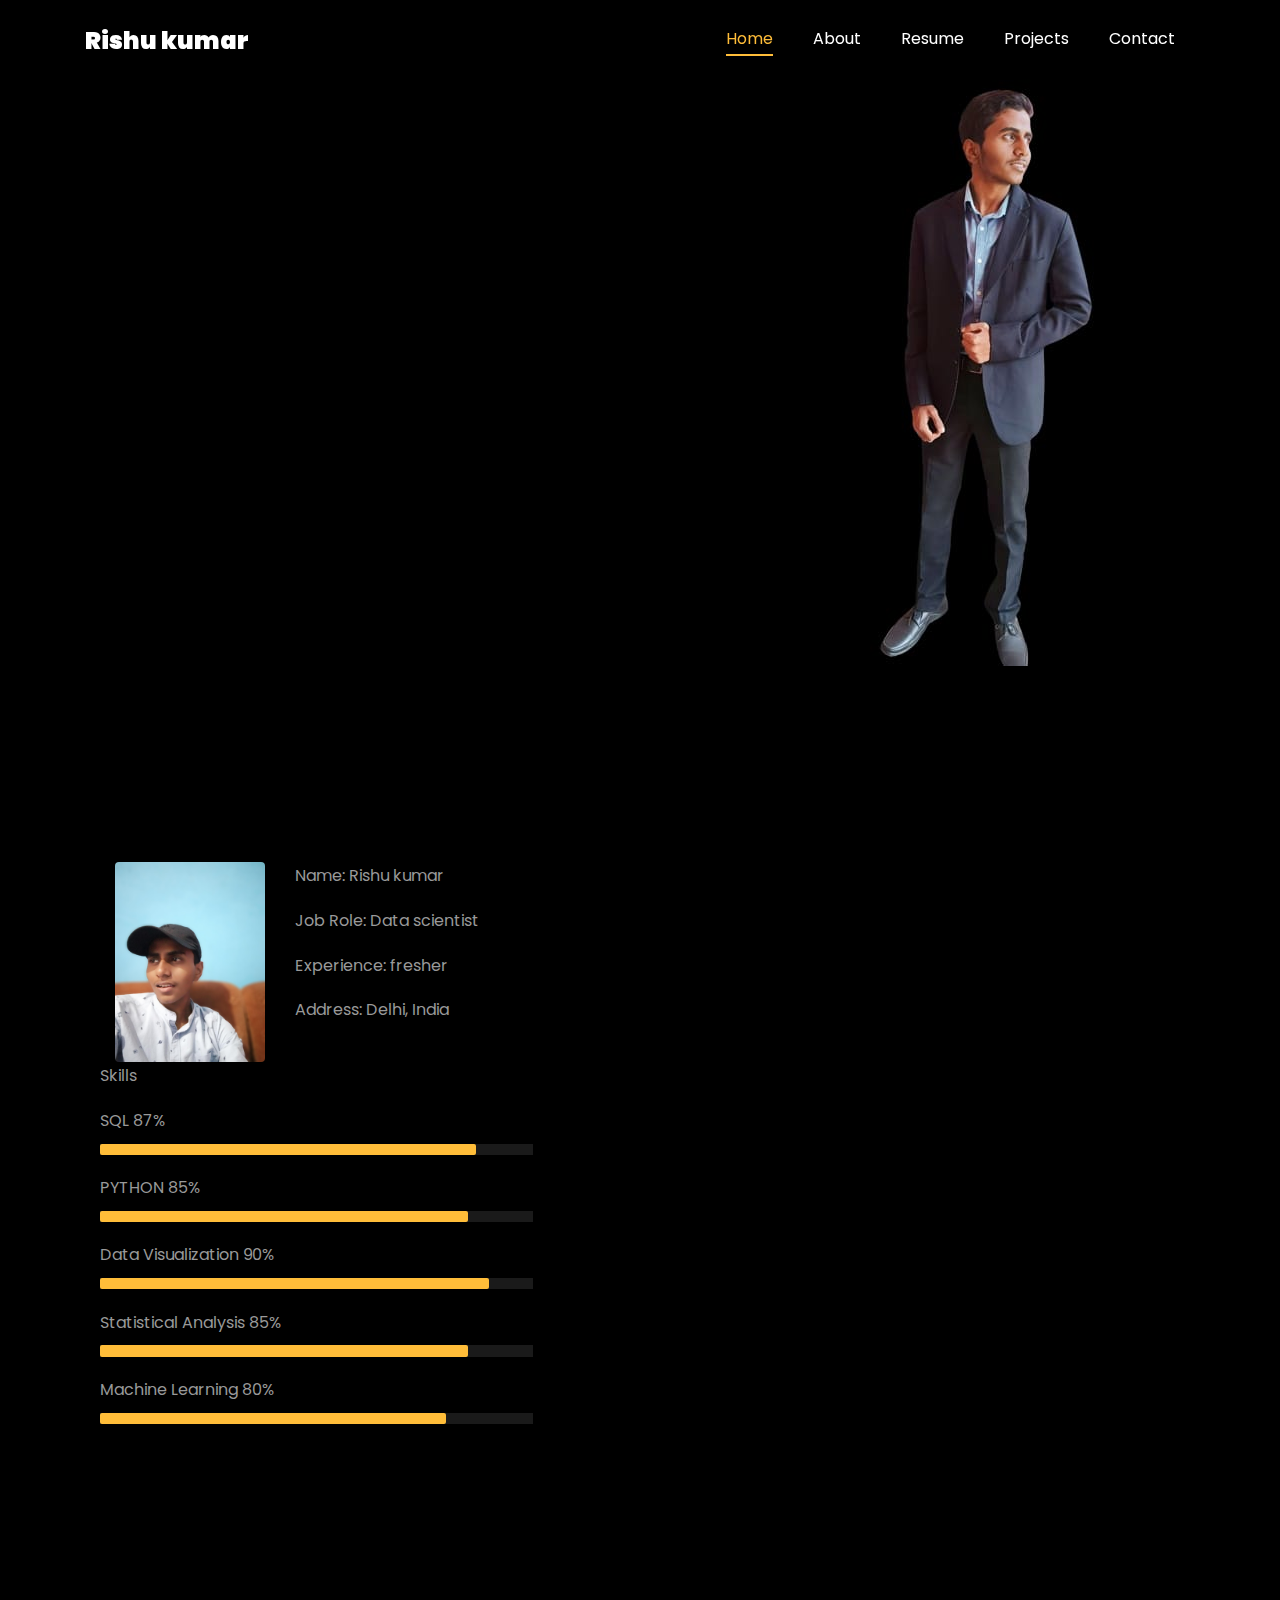
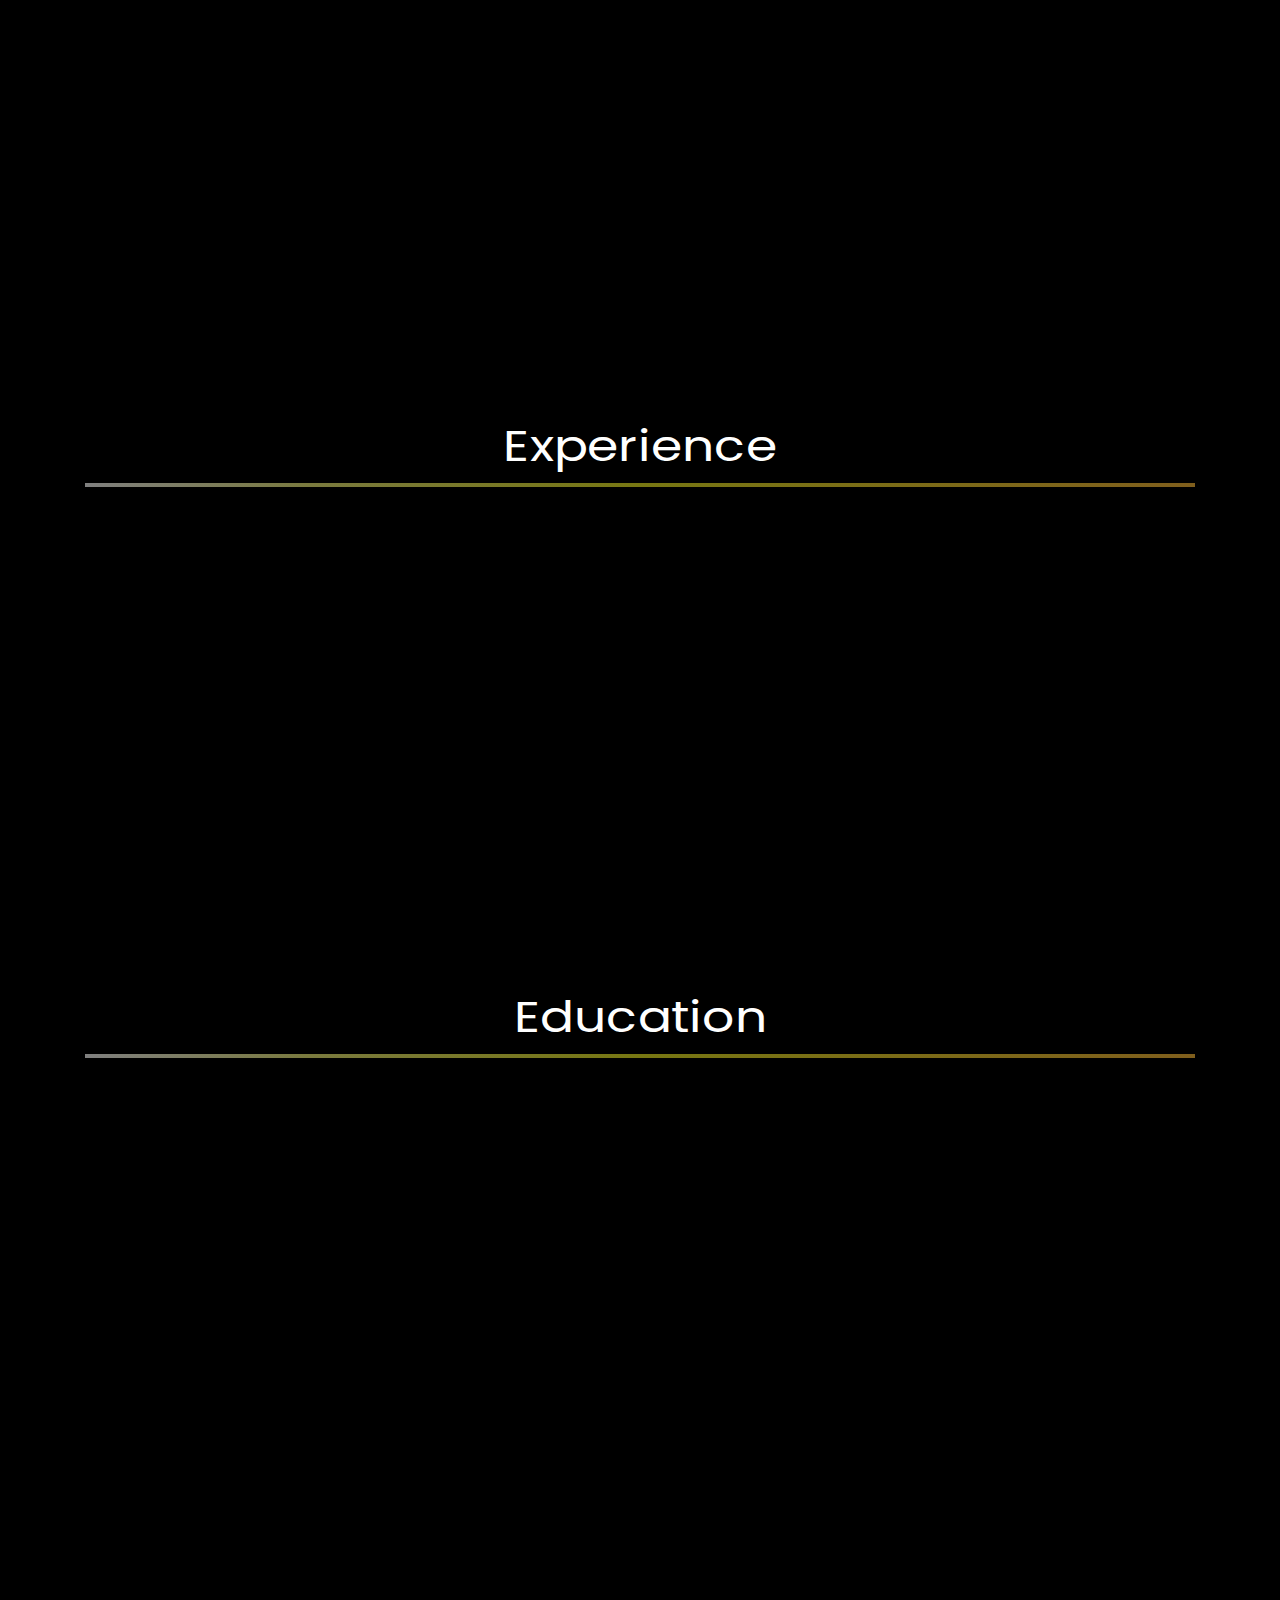
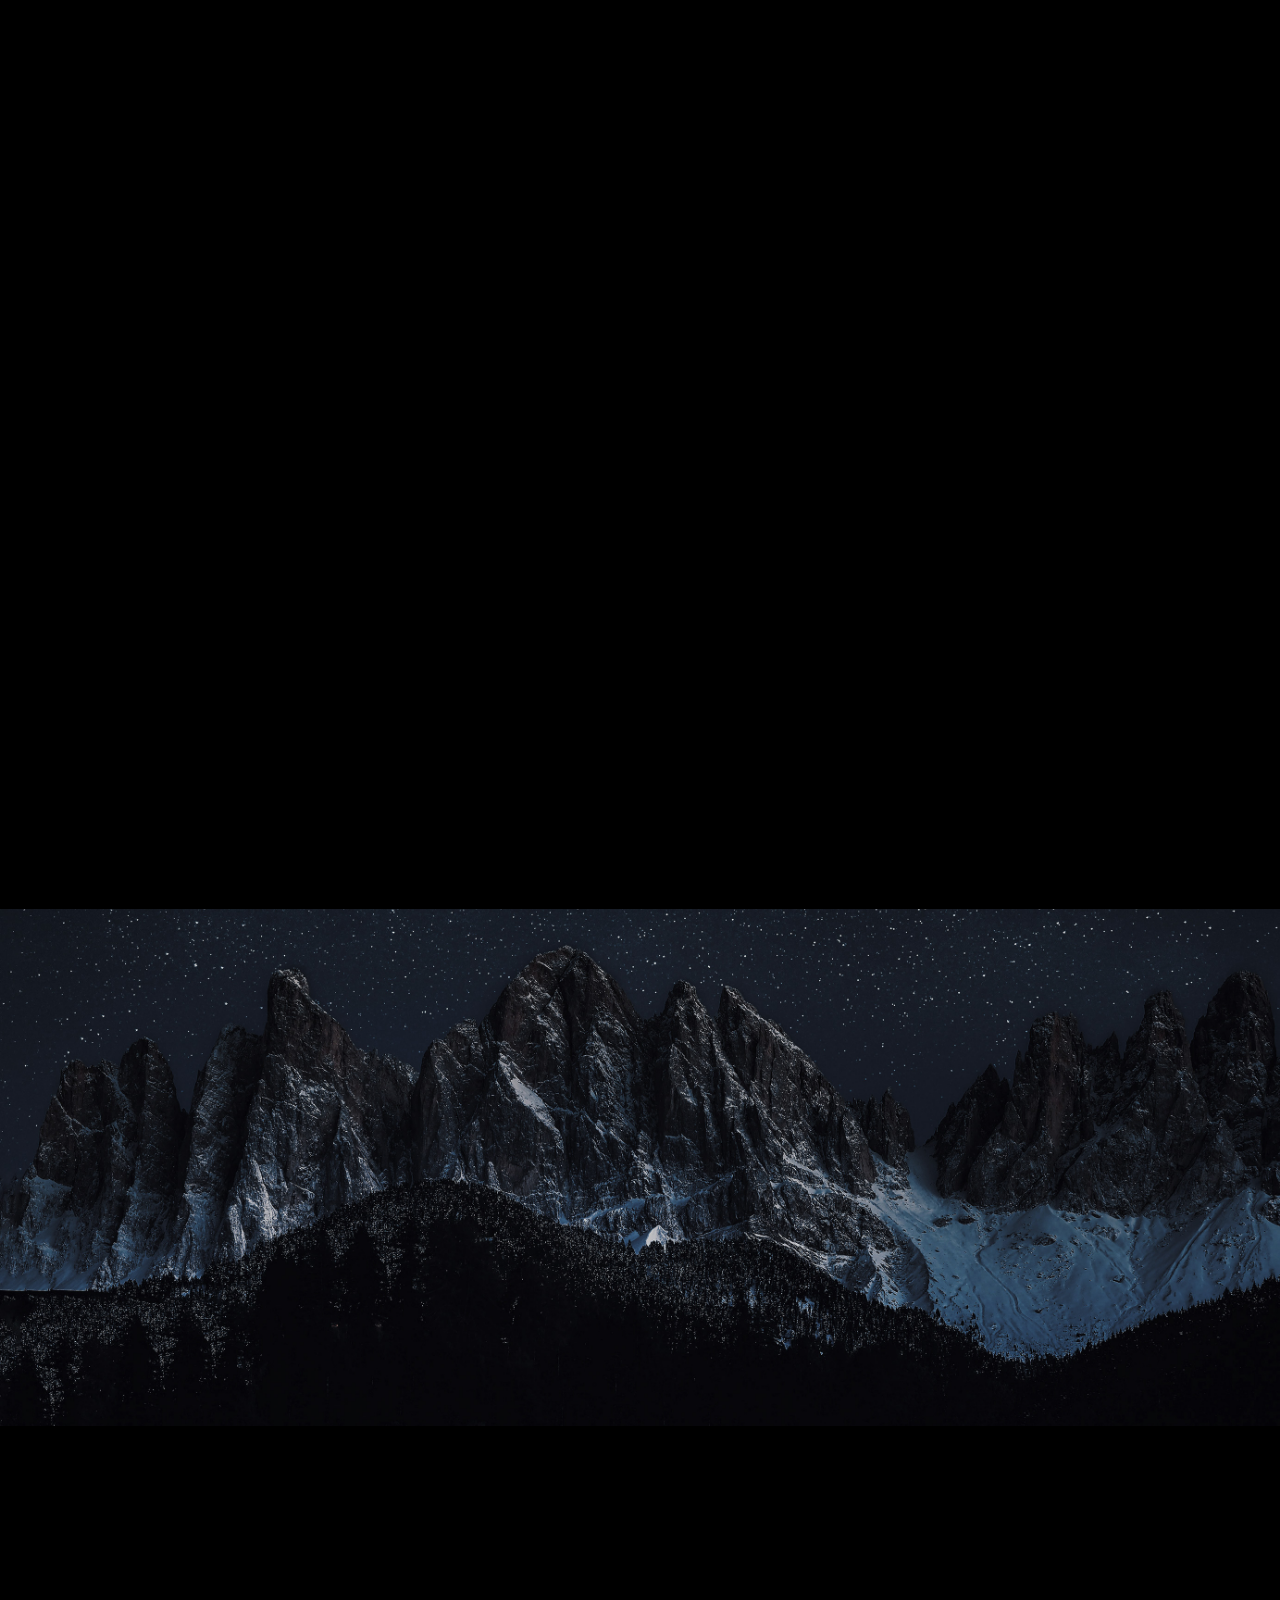
<file: index.html>
<!DOCTYPE html>
<html lang="en">

<head>
	<title>Rishu kumar Portfolio</title>
	<meta charset="utf-8">
	<meta name="viewport" content="width=device-width, initial-scale=1, shrink-to-fit=no">

	<link href="https://fonts.googleapis.com/css?family=Poppins:100,200,300,400,500,600,700,800,900" rel="stylesheet">

	<link rel="stylesheet" href="css/open-iconic-bootstrap.min.css">
	<link rel="stylesheet" href="css/animate.css">

	<link rel="stylesheet" href="css/owl.carousel.min.css">
	<link rel="stylesheet" href="css/owl.theme.default.min.css">
	<link rel="stylesheet" href="css/magnific-popup.css">

	<link rel="stylesheet" href="css/aos.css">

	<link rel="stylesheet" href="css/ionicons.min.css">

	<link rel="stylesheet" href="css/flaticon.css">
	<link rel="stylesheet" href="css/icomoon.css">
	<link rel="stylesheet" href="css/style.css">



	<style>
		/*======================================
//--//-->   ABOUT
======================================*/

		.about-mf .box-shadow-full {
			padding-top: 4rem;
			padding-bottom: 4rem;
		}

		.about-mf .about-img {
			margin-bottom: 2rem;
		}

		.about-mf .about-img img {
			margin-left: 10px;
		}


		.skill-mf .progress {
			/* background-color: #cde1f8; */
			margin: .5rem 0 1.2rem 0;
			border-radius: 0;
			height: .7rem;
		}

		.skill-mf .progress .progress-bar {
			height: .7rem;
			background-color: #ffbd39;
		}


		/* Animation styles */
		#typing-animation {
			position: relative;
			font-size: 30px;
			font-weight: bold;
			color: rgb(255, 255, 255);
			overflow: hidden;
			white-space: nowrap;
			animation: typing 3s steps(20, end) infinite;
		}

		#typing-animation:before {
			content: "";
			/* position: absolute; */
			top: 0;
			left: 0;
			width: 0;
			height: 100%;
			background-color: #ccc;
			animation: typing-cursor 0.5s ease-in-out infinite;
		}

		@keyframes typing {
			from {
				width: 0;
			}

			to {
				width: 100%;
			}
		}

		@keyframes typing-cursor {
			from {
				width: 5px;
			}

			to {
				width: 0;
			}
		}


		/* project image zoom effect */

		.zoom-effect {
			overflow: hidden;
			transition: transform 0.3s ease-out;
		}

		.zoom-effect:hover {
			transform: scale(1.1);
		}
	</style>


</head>

<body data-spy="scroll" data-target=".site-navbar-target" data-offset="300">


	<nav class="navbar navbar-expand-lg navbar-dark ftco_navbar ftco-navbar-light site-navbar-target" id="ftco-navbar">
		<div class="container">
			<a class="navbar-brand" href="index.html">Rishu kumar</a>
			<button class="navbar-toggler js-fh5co-nav-toggle fh5co-nav-toggle" type="button" data-toggle="collapse"
				data-target="#ftco-nav" aria-controls="ftco-nav" aria-expanded="false" aria-label="Toggle navigation">
				<span class="oi oi-menu"></span> Menu
			</button>

			<div class="collapse navbar-collapse" id="ftco-nav">
				<ul class="navbar-nav nav ml-auto">
					<li class="nav-item"><a href="#home-section" class="nav-link"><span>Home</span></a></li>
					<li class="nav-item"><a href="#about-section" class="nav-link"><span>About</span></a></li>
					<li class="nav-item"><a href="#resume-section" class="nav-link"><span>Resume</span></a></li>
					<li class="nav-item"><a href="#project-section" class="nav-link"><span>Projects</span></a></li>
					<li class="nav-item"><a href="#contact-section" class="nav-link"><span>Contact</span></a></li>
				</ul>
			</div>
		</div>
	</nav>
	<section id="home-section" class="hero">
		<div class="home-slider  owl-carousel">
			<div class="slider-item ">
				<div class="overlay"></div>
				<div class="container">
					<div class="row d-md-flex no-gutters slider-text align-items-end justify-content-end"
						data-scrollax-parent="true">
						<div id="bhand-image">
							<!-- class="one-third js-fullheight order-md-last img" style="background-image: url('images/bg_1.png.jpg'); -->
							<img src="images/bg_1.png.jpg" alt="">

							<div class="overlay"></div>
							<style>
								#bhand-image {
									height: 270vh;
									padding-right: 30px;
								}
							</style>
						</div>
						<div class="one-forth d-flex  align-items-center ftco-animate"
							data-scrollax=" properties: { translateY: '70%' }">
							<div class="text">
								<span class="subheading">Hello!</span>
								<h1 class="mb-4 mt-3">I'm <span>Rishu kumar</span></h1>

								<!-- Element to contain animated typing -->
								<span id="typing-animation"></span>

								<script>

									// Initialize the typing animation
									const typingAnimationElement = document.getElementById('typing-animation');

									// Create an array of typing text
									const typingTexts = [
										'Engineering  ',
										'Student  ',
									];

									// Create a function to display the typing animation for a given text
									function playTypingAnimation(text) {
										// Loop through each character and add it to the element
										for (let i = 0; i < text.length; i++) {
											setTimeout(() => {
												typingAnimationElement.textContent += text[i];
											}, i * 200); // Increase the delay to slow down the typing animation
										}

										// Once the animation is complete, reset the text and start over
										setTimeout(() => {
											typingAnimationElement.textContent = '';
											playTypingAnimation(typingTexts[(typingTexts.indexOf(text) + 1) % typingTexts.length]);
										}, text.length * 200);
									}

									// Start the typing animation loop
									playTypingAnimation(typingTexts[0]);

								</script>

								<br>
								<br>
								<h2>fresher</h2>
								<!-- <h2 class="d-flex" style="margin-bottom: 0">fresher</h2> --><br>
								<p><a href="" class="btn btn-primary py-3 px-4">Github</a>
									<a href="https://github.com/Rishukumar79" class="btn btn-white btn-outline-white py-3 px-4">My
										works</a>
								</p>



							</div>

						</div>
					</div>
				</div>
			</div>
		</div>
	</section>



	<section class="ftco-about img ftco-section ftco-no-pb" id="about-section">
		<div class="container">
			<div class="row">
				<div class="row d-flex align-items-stretch">
					<!-- <div class="row d-flex"> -->
					<div class="col-md-6 col-lg-5 d-flex">
						<div class="img-about img d-flex align-items-stretch">
							<div class="overlay">
								<div class="row">
									<div class="col-sm-6 col-md-5">
										<div class="about-img">
											<img src="images/profileimage .jpg" class="img-fluid rounded b-shadow-a"
												alt="">
										</div>
									</div>
									
									<!-- Details next to profile image -->
									<div class="col-sm-6 col-md-7">
										<div class="about-info">
											<p><span class="title-s">Name: </span> <span>Rishu kumar</span></p>
											<p><span class="title-s">Job Role: </span> <span>Data scientist</span></p>
											<p><span class="title-s">Experience: </span> <span>fresher</span></p>
											<p><span class="title-s">Address: </span> <span>Delhi, India</span></p>
										</div>
									</div>
								</div>

								<div class="skill-mf">
									<p class="title-s">Skills</p>
									<span>SQL</span> <span class="pull-right">87%</span>
									<div class="progress">
										<div class="progress-bar" role="progressbar" style="width: 87%;"
											aria-valuenow="87" aria-valuemin="0" aria-valuemax="100"></div>
									</div>

									<span>PYTHON</span> <span class="pull-right">85%</span>
									<div class="progress">
										<div class="progress-bar" role="progressbar" style="width: 85%"
											aria-valuenow="85" aria-valuemin="0" aria-valuemax="100"></div>
									</div>

									<span>Data Visualization</span> <span class="pull-right">90%</span>
									<div class="progress">
										<div class="progress-bar" role="progressbar" style="width: 90%"
											aria-valuenow="90" aria-valuemin="0" aria-valuemax="100"></div>
									</div>

									<span>Statistical Analysis</span> <span class="pull-right">85%</span>
									<div class="progress">
										<div class="progress-bar" role="progressbar" style="width: 85%"
											aria-valuenow="85" aria-valuemin="0" aria-valuemax="100"></div>
									</div>

									<span>Machine Learning</span> <span class="pull-right">80%</span>
									<div class="progress">
										<div class="progress-bar" role="progressbar" style="width: 80%"
											aria-valuenow="80" aria-valuemin="0" aria-valuemax="100"></div>
									</div>
								</div>
							</div>
						</div>
					</div>

					<div class="col-md-6 col-lg-7 pl-lg-5 pb-5">
						<div class="row justify-content-start pb-3">
							<div class="col-md-12 heading-section ftco-animate">

								<h1 class="big">About</h1>
								<h2 class="mb-4">About Me</h2>

								<p>Hii everyone I am fresher in the field of data science & analytics, accompanied by a
									bachelor's degree in engineering.
									Proficient in data analysis, statistical analysis, hypothesis testing, customer
									behaviour analysis, &amp; machine learning.
									Data Science is a field that uses scientific methods, algorithms, and tools to
									analyze.</p>
								<ul class="about-info mt-4 px-md-0 px-2">
									<li class="d-flex"><span>Profile:</span> <span>Data Science &amp; Analytics</span>
									</li>
									<li class="d-flex"><span>Domain:</span> <span>Retail, Ecommerce, BFSI &amp; Digital
											Marketing</span></li>
									<li class="d-flex"><span>Education:</span> <span>Bachelor of Engineering</span></li>
									<li class="d-flex"><span>Language:</span> <span>English, Hindi</span></li>
									<li class="d-flex"><span>BI Tools:</span> <span>Microsoft Power BI, Looker &amp;
											Tableau</span></li>
									<li class="d-flex"><span>Other Skills:</span> <span>Cloud, PySpark, Excel, Git,
											JIRA, Google Analytics &amp; SEO</span></li>
									<li class="d-flex"><span>Interest:</span> <span>Traveling, Travel Photography,
											Cricket</span></li>

								</ul>
							</div>
						</div>


						<div class="counter-wrap ftco-animate d-flex mt-md-3">
							<div class="text">
								<p class="mb-4">
									<span class="number" data-number="30">0</span> <span>+</span>
									<span>&nbsp; Projects completed</span>
								</p>
								<p><a href="https://www.linkedin.com/in/rishu-kumar-bbbb07274"
										class="btn btn-primary py-3 px-3">LinkedIn</a></p>
							</div>
						</div>
					</div>
				</div>
			</div>
		</div>
	</section>




	<section class="ftco-section ftco-no-pb" id="resume-section">
		<div class="container">
			<div class="row justify-content-center pb-5">
				<div class="col-md-10 heading-section text-center ftco-animate">
					<h1 class="big big-2">Resume</h1>
					<h2 class="mb-4">Resume</h2>
					<p>Hii i'am Rishu a fresher in the field of Data scientist & Analyst, driving business strategies
						through data-driven insights. Proven expertise in data science, statistical analysis, machine
						learning algorithms and project management.</p>
				</div>
			</div>

			<div class="row">
				<h1 class="big-4">Experience</h1>
				<div class="underline"></div>
			</div>
			<br>

			<div class="row" id="bhand-row">
				<div class="col-md-6">
					<div class="resume-wrap ftco-animate" >
						<span class="date">2024-Present</span>
						<h2>Data scientist</h2>
						<!span class="position">Merkle</span>
							<p class="mt-4">familier with the Tools and the Technologies.
							<ul>
								<li>Familiarity with big data technologies like Hadoop,Sprak.</li>
								<li>Experience with cloud platforms like AWS, Azure.</li>
								<li>Knowledge of data wrangling tools like Excel, SQL.</li>
							</ul>
							</p>
					</div>

				</div>
			</div>
			<style>
				#bhand-row{
					justify-content: center;
				}
			</style>
				

			<br>
			<br>

			<div class="row">
				<h1 class="big-4">Education</h1>
				<div class="underline"></div>
			</div>
			<br>

			<div class="row">
				<div class="col-md-6">
					<div class="resume-wrap ftco-animate">
						<span class="date">2023-2027</span>
						<h2>Bachelor of Engineering</h2>
						<span class="position">Guru gobind singh indraprastha university</span>
						<p class="mt-4">Grade: First class distinction.</p>
					</div>
				</div>

				<div class="col-md-6">
					<div class="resume-wrap ftco-animate">
						<span class="date">2022-2023</span>
						<h2>Higher Secondary School</h2>
						<span class="position">Naval's national academy</span>
						<p class="mt-4">Grade: First class distinction.</p>
					</div>
				</div>
			</div>

			<div class="row justify-content-center mt-5">
				<div class="col-md-6 text-center ftco-animate">
					<p><a href="#" class="btn btn-primary py-4 px-5">Download CV</a></p>
				</div>
			</div>
		</div>
	</section>



	<section class="ftco-section" id="project-section">
		<div class="container">
			<div class="row justify-content-center mb-5 pb-5">
				<div class="col-md-7 heading-section text-center ftco-animate">
					<h1 class="big big-2">Certification</h1>
					<h2 class="mb-4">Certification</h2>
					<p>Below are the certification in the field of Data science & Analytics projects on SQL, Python,
						Power BI & ML.</p>
				</div>
			</div>
			<div class="row d-flex">
				<div class="col-md-4 d-flex ftco-animate">
					<div class="blog-entry justify-content-end">
						<a href="https://github.com/Rishukumar79" class="block-20 zoom-effect"
							style="background-image: url('images/cer2.jpg');">
						</a>
						<div class="text mt-3 float-right d-block">

							<!h3 class="heading"><a href="https://github.com/Rishukumar79">Store Data science using
									SQL</a></h3>
								<!p>Data Science is a field that uses scientific methods, algorithms, and tools to
									analyze and interpret complex data, often in large quantities.</p>
						</div>
					</div>
				</div>
				<div class="col-md-4 d-flex ftco-animate">
					<div class="blog-entry justify-content-end">
						<a href="https://github.com/" class="block-20 zoom-effect"
							style="background-image: url('images/data\ analysis.jpg');">
						</a>
						<div class="text mt-3 float-right d-block">

							<!h3 class="heading"><a href="https://github.com/">Data Analysis using Python </a></h3>

								<!p>Data analysis is the process of extracting insights and meaningful patterns from
									data..</p>
						</div>
					</div>
				</div>
				<div class="col-md-4 d-flex ftco-animate">
					<div class="blog-entry">
						<a href="https://github.com/" class="block-20 zoom-effect"
							style="background-image: url('images/cer1.jpg');">
						</a>
						<div class="text mt-3 float-right d-block">

							<!h3 class="heading"><a href="https://github.com/">SQL</a></h3>
								<!p> is a programming language used for managing and manipulating data stored in
									relational database management systems.</p>
						</div>
					</div>
				</div>
			</div>
			<br>

	</section>

	<section class="ftco-section ftco-no-pt ftco-no-pb ftco-counter img" id="section-counter">
		<div class="container">
			<div class="row d-md-flex align-items-center">
				<div class="col-md d-flex justify-content-center counter-wrap ftco-animate">
					<div class="block-18">
						<div class="text">
							<strong class="number" data-number="20">0</strong>
							<span>Achievements</span>
						</div>
					</div>
				</div>
				<div class="col-md d-flex justify-content-center counter-wrap ftco-animate">
					<div class="block-18">
						<div class="text">
							<strong class="number" data-number="30">0</strong>
							<span>Projects</span>
						</div>
					</div>
				</div>
				<div class="col-md d-flex justify-content-center counter-wrap ftco-animate">
					<div class="block-18">
						<div class="text">
							<strong class="number" data-number="1000">0</strong>
							<span>Mentored Students</span>
						</div>
					</div>
				</div>
				<div class="col-md d-flex justify-content-center counter-wrap ftco-animate">
					<div class="block-18">
						<div class="text">
							<strong class="number" data-number="500">0</strong>
							<span>Cups of coffee</span>
						</div>
					</div>
				</div>
			</div>
		</div>

		<div class="ftco-section ftco-hireme img margin-top" style="background-image: url(images/bg_1.jpg)">
			<!-- <div class="container"> -->
			<div class="row justify-content-center">
				<div class="col-md-7 ftco-animate text-center">
					<h2>More projects on<span> Github </span> </h2>
					<div class="heading">
						<h4> I love to solve business problems &amp; uncover hidden data stories </h4>
						<br>
						<p><a href="https://github.com/Rishukumar79" class="btn btn-primary py-3 px-5">GitHub</a></p>
					</div>
				</div>
			</div>
			<!-- </div> -->
		</div>
	</section>



	<section class="ftco-section contact-section ftco-no-pb" id="contact-section">
		<div class="container">
			<div class="row justify-content-center mb-5 pb-3">
				<div class="col-md-7 heading-section text-center ftco-animate">
					<h1 class="big big-2">Contact</h1>
					<h2 class="mb-4">Contact Me</h2>
					<p>Below are the details to reach out to me!</p>
				</div>
			</div>

			<div class="row d-flex contact-info mb-5">
				<div class="col-md-6 col-lg-3 d-flex ftco-animate">
					<div class="align-self-stretch box p-4 text-center">
						<div class="icon d-flex align-items-center justify-content-center">
							<span class="icon-map-signs"></span>
						</div>
						<h3 class="mb-4">Address</h3>
						<p>Delhi, India</p>
					</div>
				</div>
				<div class="col-md-6 col-lg-3 d-flex ftco-animate">
					<div class="align-self-stretch box p-4 text-center">
						<div class="icon d-flex align-items-center justify-content-center">
							<span class="icon-phone2"></span>
						</div>
						<h3 class="mb-4">Contact Number</h3>
						<p><a href="tel://0101010101">+ 0 101 0101 101</a></p>
					</div>
				</div>
				<div class="col-md-6 col-lg-3 d-flex ftco-animate">
					<div class="align-self-stretch box p-4 text-center">
						<div class="icon d-flex align-items-center justify-content-center">
							<span class="icon-paper-plane"></span>
						</div>
						<h3 class="mb-4">Email Address</h3>
						<p><a href="mailto:info@yoursite.com">rishugupta7985@gmail.com</a></p>
					</div>
				</div>
				<div class="col-md-6 col-lg-3 d-flex ftco-animate">
					<div class="align-self-stretch box p-4 text-center">
						<div class="icon d-flex align-items-center justify-content-center">
							<span class="icon-globe"></span>
						</div>
						<h3 class="mb-4">Download Resume</h3>
						<p><a href="#">resumelink</a></p>
					</div>
				</div>

				<div class="container">
					<br>
					<br>
					<div class="row justify-content-center">
						<!-- <div class="col-md-7 ftco-animate text-center">
					<h2>Have a<span> Question?  </span> <a href="https://forms.gle/uLaTShUKXraAvHJ77" class="btn btn-primary py-3 px-5">Click Here</a> </h2>
				</div> -->
					</div>
					<br>
					<ul class="ftco-footer-social list-unstyled d-flex justify-content-center align-items-center mb-0">
						<li class="ftco-animate normal-txt">Find me on </li>
						<!-- <li class="ftco-animate"><a href="https://www.youtube.com"><span class="icon-youtube"></span></a></li> -->
						<li class="ftco-animate"><a href="https://www.linkedin.com/in/rishu-kumar-bbbb07274"><span
									class="icon-linkedin"></span></a></li>


						<li class="ftco-animate"><a
								href="https://www.instagram.com/rishukumar2907/"><span
									class="icon-instagram"></span></a></li>
					</ul>
					<br>
				</div>
			</div>
	</section>

	<!-- loader -->
	<div id="ftco-loader" class="show fullscreen"><svg class="circular" width="48px" height="48px">
			<circle class="path-bg" cx="24" cy="24" r="22" fill="none" stroke-width="4" stroke="#eeeeee" />
			<circle class="path" cx="24" cy="24" r="22" fill="none" stroke-width="4" stroke-miterlimit="10"
				stroke="#F96D00" />
		</svg></div>


	<script src="js/jquery.min.js"></script>
	<script src="js/jquery-migrate-3.0.1.min.js"></script>
	<script src="js/popper.min.js"></script>
	<script src="js/bootstrap.min.js"></script>
	<script src="js/jquery.easing.1.3.js"></script>
	<script src="js/jquery.waypoints.min.js"></script>
	<script src="js/jquery.stellar.min.js"></script>
	<script src="js/owl.carousel.min.js"></script>
	<script src="js/jquery.magnific-popup.min.js"></script>
	<script src="js/aos.js"></script>
	<script src="js/jquery.animateNumber.min.js"></script>
	<script src="js/scrollax.min.js"></script>

	<script src="js/main.js"></script>

</body>

</html>
</file>
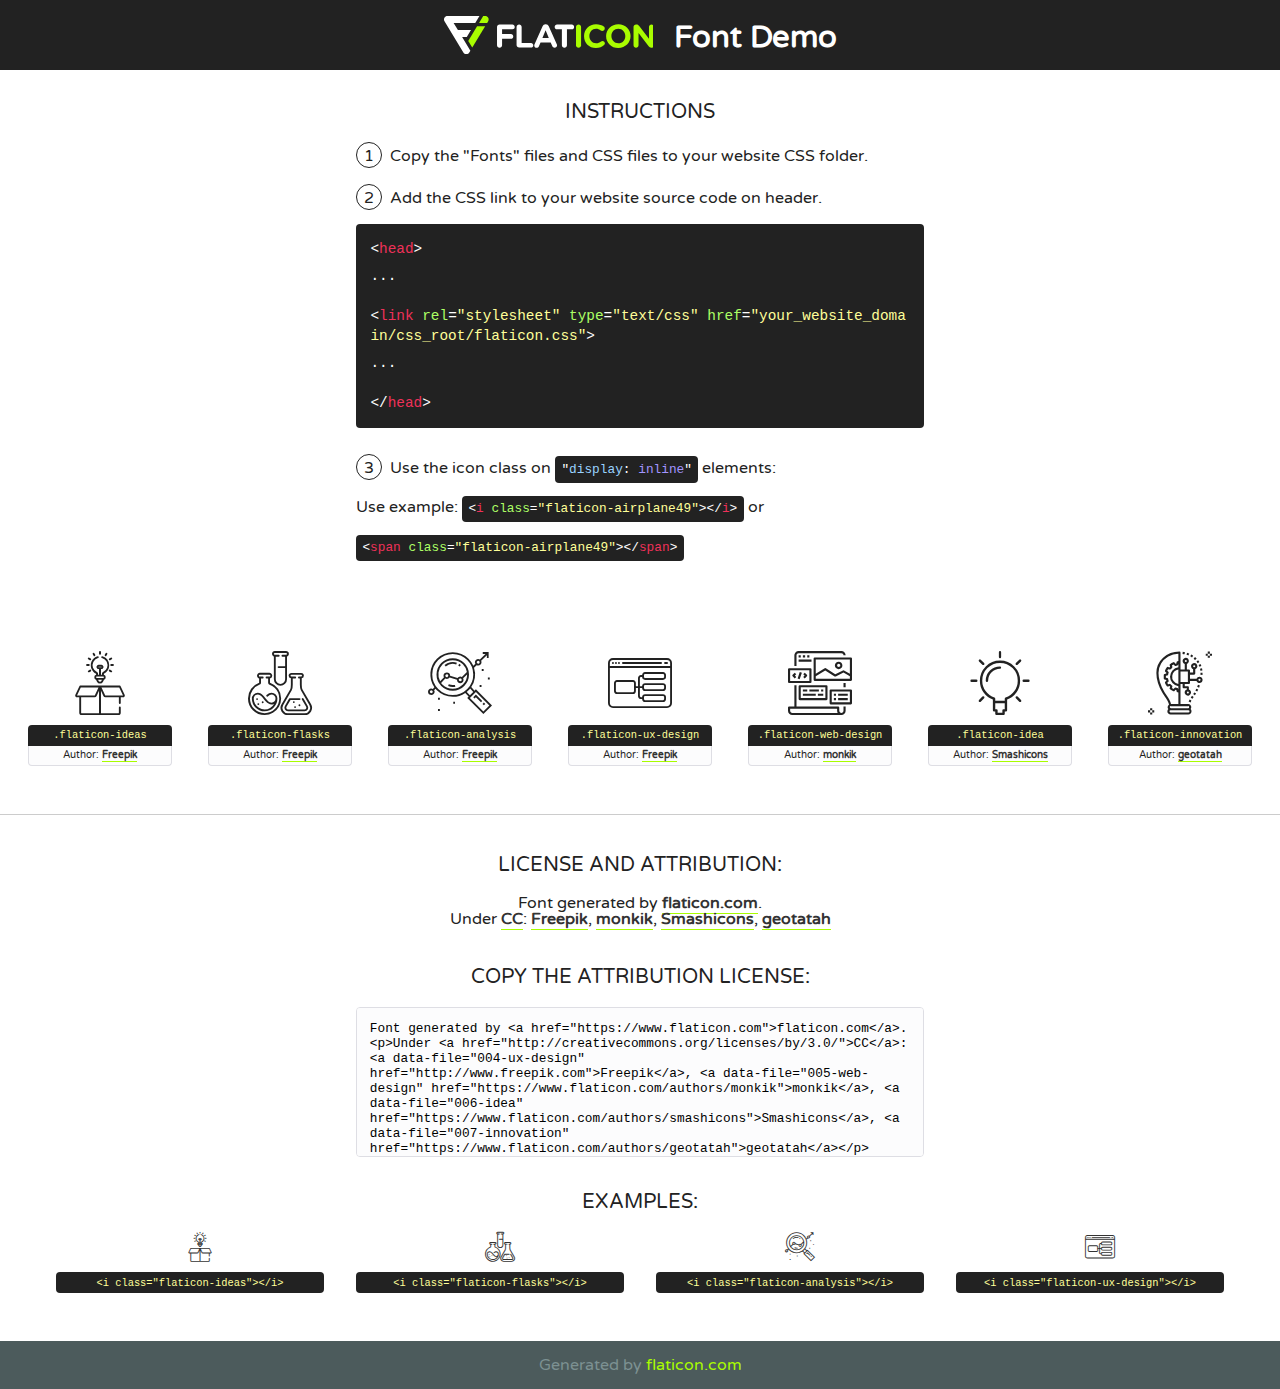
<file: fonts/flaticon/font/flaticon.html>
<!DOCTYPE html>
<!--
  Flaticon icon font: Flaticon
  Creation date: 20/03/2019 02:18
-->
<html>
<!DOCTYPE html>
<html>

<head>
    <title>Flaticon WebFont</title>
    <link href="http://fonts.googleapis.com/css?family=Varela+Round" rel="stylesheet" type="text/css" />
    <link rel="stylesheet" type="text/css" href="flaticon.css">
    <meta charset="UTF-8">
    <style>
    html, body, div, span, applet, object, iframe,
    h1, h2, h3, h4, h5, h6, p, blockquote, pre,
    a, abbr, acronym, address, big, cite, code,
    del, dfn, em, img, ins, kbd, q, s, samp,
    small, strike, strong, sub, sup, tt, var,
    b, u, i, center,
    dl, dt, dd, ol, ul, li,
    fieldset, form, label, legend,
    table, caption, tbody, tfoot, thead, tr, th, td,
    article, aside, canvas, details, embed, 
    figure, figcaption, footer, header, hgroup, 
    menu, nav, output, ruby, section, summary,
    time, mark, audio, video {
        margin: 0;
        padding: 0;
        border: 0;
        font-size: 100%;
        font: inherit;
        vertical-align: baseline;
    }
    /* HTML5 display-role reset for older browsers */
    article, aside, details, figcaption, figure, 
    footer, header, hgroup, menu, nav, section {
        display: block;
    }
    body {
        line-height: 1;
    }
    ol, ul {
        list-style: none;
    }
    blockquote, q {
        quotes: none;
    }
    blockquote:before, blockquote:after,
    q:before, q:after {
        content: '';
        content: none;
    }
    table {
        border-collapse: collapse;
        border-spacing: 0;
    }
    body {
        font-family: 'Varela Round', Helvetica, Arial, sans-serif;
        font-size: 16px;
        color: #222;
    }
    a {
        color: #333;
        border-bottom: 1px solid #a9fd00;
        font-weight: bold;
        text-decoration: none;
    }
    * {
        -moz-box-sizing: border-box;
        -webkit-box-sizing: border-box;
        box-sizing: border-box;
        margin: 0;
        padding: 0;
    }
    [class^="flaticon-"]:before, [class*=" flaticon-"]:before, [class^="flaticon-"]:after, [class*=" flaticon-"]:after {
        font-family: Flaticon;
        font-size: 30px;
        font-style: normal;
        margin-left: 20px;
        color: #333;
    }
    .wrapper {
        max-width: 600px;
        margin: auto;
        padding: 0 1em;
    }
    .title {
        font-size: 1.25em;
        text-align: center;
        margin-bottom: 1em;
        text-transform: uppercase;
    }
    header {
        text-align: center;
        background-color: #222;
        color: #fff;
        padding: 1em;
    }
    header .logo {
        width: 210px;
        height: 38px;
        display: inline-block;
        vertical-align: middle;
        margin-right: 1em;
        border: none;
    }
    header strong {
        font-size: 1.95em;
        font-weight: bold;
        vertical-align: middle;
        margin-top: 5px;
        display: inline-block;
    }
    .demo {
        margin: 2em auto;
        line-height: 1.25em;
    }
    .demo ul li {
        margin-bottom: 1em;
    }
    .demo ul li .num {
        color: #222;
        border-radius: 20px;
        display: inline-block;
        width: 26px;
        padding: 3px;
        height: 26px;
        text-align: center;
        margin-right: 0.5em;
        border: 1px solid #222;
    }
    .demo ul li code {
        background-color: #222;
        border-radius: 4px;
        padding: 0.25em 0.5em;
        display: inline-block;
        color: #fff;
        font-family: Consolas,Monaco,Lucida Console,Liberation Mono,DejaVu Sans Mono,Bitstream Vera Sans Mono,Courier New, monospace;
        font-weight: lighter;
        margin-top: 1em;
        font-size: 0.8em;
        word-break: break-all;
    }
    .demo ul li code.big {
        padding: 1em;
        font-size: 0.9em;
    }
    .demo ul li code .red {
        color: #EF3159;
    }
    .demo ul li code .green {
        color: #ACFF65;
    }
    .demo ul li code .yellow {
        color: #FFFF99;
    }
    .demo ul li code .blue {
        color: #99D3FF;
    }
    .demo ul li code .purple {
        color: #A295FF;
    }
    .demo ul li code .dots {
        margin-top: 0.5em;
        display: block;
    }
    #glyphs {
        border-bottom: 1px solid #ccc;
        padding: 2em 0;
        text-align: center;
    }
    .glyph {
        display: inline-block;
        width: 9em;
        margin: 1em;
        text-align: center;
        vertical-align: top;
        background: #FFF;
    }
    .glyph .glyph-icon {
        padding: 10px;
        display: block;
        font-family:"Flaticon";
        font-size: 64px;
        line-height: 1;
    }
    .glyph .glyph-icon:before {
        font-size: 64px;
        color: #222;
        margin-left: 0;
    }
    .class-name {
        font-size: 0.65em;
        background-color: #222;
        color: #fff;
        border-radius: 4px 4px 0 0;
        padding: 0.5em;
        color: #FFFF99;
        font-family: Consolas,Monaco,Lucida Console,Liberation Mono,DejaVu Sans Mono,Bitstream Vera Sans Mono,Courier New, monospace;
    }
    .author-name {
        font-size: 0.6em;
        background-color: #fcfcfd;
        border: 1px solid #DEDEE4;
        border-top: 0;
        border-radius: 0 0 4px 4px;
        padding: 0.5em;
    }
    .class-name:last-child {
        font-size: 10px;
        color:#888;
    }
    .class-name:last-child a {
        font-size: 10px;
        color:#555;
    }
    .class-name:last-child a:hover {
        color:#a9fd00;
    }
    .glyph > input {
        display: block;
        width: 100px;
        margin: 5px auto;
        text-align: center;
        font-size: 12px;
        cursor: text;
    }
    .glyph > input.icon-input {
        font-family:"Flaticon";
        font-size: 16px;
        margin-bottom: 10px;
    }
    .attribution .title {
        margin-top: 2em;
    }
    .attribution textarea {
        background-color: #fcfcfd;
        padding: 1em;
        border: none;
        box-shadow: none;
        border: 1px solid #DEDEE4;
        border-radius: 4px;
        resize: none;
        width: 100%;
        height: 150px;
        font-size: 0.8em;
        font-family: Consolas,Monaco,Lucida Console,Liberation Mono,DejaVu Sans Mono,Bitstream Vera Sans Mono,Courier New, monospace;
        -webkit-appearance: none;
    }
    .iconsuse {
        margin: 2em auto;
        text-align: center;
        max-width: 1200px;
    }
    .iconsuse:after {
        content: '';
        display: table;
        clear: both;
    }
    .iconsuse .image {
        float: left;
        width: 25%;
        padding: 0 1em;
    }
    .iconsuse .image p {
        margin-bottom: 1em;
    }
    .iconsuse .image span {
        display: block;
        font-size: 0.65em;
        background-color: #222;
        color: #fff;
        border-radius: 4px;
        padding: 0.5em;
        color: #FFFF99;
        margin-top: 1em;
        font-family: Consolas,Monaco,Lucida Console,Liberation Mono,DejaVu Sans Mono,Bitstream Vera Sans Mono,Courier New, monospace;
    }
    #footer {
        text-align: center;
        background-color: #4C5B5C;
        color: #7c9192;
        padding: 1em;
    }
    #footer a {
        border: none;
        color: #a9fd00;
        font-weight: normal;
    }
    @media (max-width: 960px) {
        .iconsuse .image {
            width: 50%;
        }
    }
    @media (max-width: 560px) {
        .iconsuse .image {
            width: 100%;
        }
    }
    </style>
</head>

<body class="characters-off">

    <header>
        <a href="https://www.flaticon.com" target="_blank" class="logo">
            <svg version="1.1" xmlns="http://www.w3.org/2000/svg" xmlns:xlink="http://www.w3.org/1999/xlink" xmlns:a="http://ns.adobe.com/AdobeSVGViewerExtensions/3.0/" viewBox="0 0 560.875 102.036" enable-background="new 0 0 560.875 102.036" xml:space="preserve">
                <defs>
                </defs>
                <g>
                    <g class="letters">
                        <path fill="#ffffff" d="M141.596,29.675c0-3.777,2.985-6.767,6.764-6.767h34.438c3.426,0,6.15,2.728,6.15,6.15
                        c0,3.43-2.724,6.149-6.15,6.149h-27.674v13.091h23.719c3.429,0,6.151,2.724,6.151,6.15c0,3.43-2.723,6.149-6.151,6.149h-23.719
                        v17.574c0,3.773-2.986,6.761-6.764,6.761c-3.779,0-6.764-2.989-6.764-6.761V29.675z"></path>
                        <path fill="#ffffff" d="M193.844,29.149c0-3.781,2.985-6.767,6.764-6.767c3.776,0,6.763,2.985,6.763,6.767v42.957h25.039
                        c3.426,0,6.149,2.726,6.149,6.153c0,3.425-2.723,6.15-6.149,6.15h-31.802c-3.779,0-6.764-2.986-6.764-6.768V29.149z"></path>
                        <path fill="#ffffff" d="M241.891,75.71l21.438-48.407c1.492-3.341,4.215-5.357,7.906-5.357h0.792
                        c3.686,0,6.323,2.017,7.815,5.357l21.439,48.407c0.436,0.967,0.701,1.845,0.701,2.723c0,3.602-2.809,6.501-6.414,6.501
                        c-3.161,0-5.269-1.845-6.499-4.655l-4.132-9.661h-27.059l-4.301,10.102c-1.144,2.631-3.426,4.214-6.237,4.214
                        c-3.517,0-6.24-2.81-6.24-6.325C241.1,77.64,241.451,76.677,241.891,75.71z M279.932,58.666l-8.521-20.297l-8.526,20.297H279.932
                        z"></path>
                        <path fill="#ffffff" d="M314.864,35.387H301.86c-3.429,0-6.239-2.813-6.239-6.238c0-3.429,2.811-6.24,6.239-6.24h39.533
                        c3.426,0,6.237,2.811,6.237,6.24c0,3.425-2.811,6.238-6.237,6.238h-13.001v42.785c0,3.773-2.99,6.761-6.764,6.761
                        c-3.779,0-6.764-2.989-6.764-6.761V35.387z"></path>
                        <path fill="#A9FD00" d="M352.615,29.149c0-3.781,2.985-6.767,6.767-6.767c3.774,0,6.761,2.985,6.761,6.767v49.024
                        c0,3.773-2.987,6.761-6.761,6.761c-3.781,0-6.767-2.989-6.767-6.761V29.149z"></path>
                        <path fill="#A9FD00" d="M374.132,53.836v-0.179c0-17.481,13.178-31.801,32.065-31.801c9.22,0,15.459,2.458,20.557,6.238
                        c1.402,1.054,2.637,2.985,2.637,5.357c0,3.692-2.985,6.59-6.681,6.59c-1.845,0-3.071-0.702-4.044-1.319
                        c-3.776-2.813-7.729-4.393-12.562-4.393c-10.364,0-17.831,8.611-17.831,19.154v0.173c0,10.542,7.291,19.329,17.831,19.329
                        c5.715,0,9.492-1.756,13.359-4.834c1.049-0.874,2.458-1.491,4.039-1.491c3.429,0,6.325,2.813,6.325,6.236
                        c0,2.106-1.056,3.78-2.282,4.834c-5.539,4.834-12.036,7.733-21.878,7.733C387.572,85.464,374.132,71.493,374.132,53.836z"></path>
                        <path fill="#A9FD00" d="M433.009,53.836v-0.179c0-17.481,13.79-31.801,32.766-31.801c18.981,0,32.592,14.143,32.592,31.628v0.173
                        c0,17.483-13.785,31.807-32.769,31.807C446.625,85.464,433.009,71.32,433.009,53.836z M484.224,53.836v-0.179
                        c0-10.539-7.725-19.326-18.626-19.326c-10.893,0-18.449,8.611-18.449,19.154v0.173c0,10.542,7.73,19.329,18.626,19.329
                        C476.676,72.986,484.224,64.378,484.224,53.836z"></path>
                        <path fill="#A9FD00" d="M506.233,29.321c0-3.774,2.99-6.763,6.767-6.763h1.401c3.252,0,5.183,1.583,7.029,3.953l26.093,34.265
                        V29.059c0-3.692,2.99-6.677,6.681-6.677c3.683,0,6.671,2.985,6.671,6.677v48.934c0,3.78-2.987,6.765-6.764,6.765h-0.436
                        c-3.257,0-5.188-1.581-7.034-3.953l-27.056-35.492v32.944c0,3.687-2.985,6.676-6.678,6.676c-3.683,0-6.673-2.989-6.673-6.676
                        V29.321z"></path>
                    </g>
                    <g class="insignia">
                        <path fill="#ffffff" d="M48.372,56.137h12.517l11.156-18.537H37.186L25.688,18.539h57.825L94.668,0H9.271
                        C5.925,0,2.842,1.801,1.198,4.716c-1.644,2.907-1.593,6.482,0.134,9.343l50.38,83.501c1.678,2.781,4.689,4.476,7.938,4.476
                        c3.246,0,6.257-1.695,7.935-4.476l2.898-4.804L48.372,56.137z"></path>
                        <g class="i">
                            <path fill="#A9FD00" d="M93.575,18.539h0.031v0.004l21.652,0.004l2.705-4.488c1.727-2.861,1.778-6.436,0.133-9.343
                            C116.454,1.801,113.371,0,110.026,0h-5.294L93.575,18.539z"></path>
                            <polygon fill="#A9FD00" points="88.291,27.356 64.725,66.486 75.519,84.404 109.942,27.356"></polygon>
                        </g>
                    </g>
                </g>
            </svg>
        </a>
        <strong>Font Demo</strong>
    </header>


    <section class="demo wrapper">

        <p class="title">Instructions</p>

        <ul>
            <li>
                <span class="num">1</span>Copy the "Fonts" files and CSS files to your website CSS folder.
            </li>
            <li>
                <span class="num">2</span>Add the CSS link to your website source code on header.
                <code class="big">
                    &lt;<span class="red">head</span>&gt;
                    <br/><span class="dots">...</span>
                    <br/>&lt;<span class="red">link</span> <span class="green">rel</span>=<span class="yellow">"stylesheet"</span> <span class="green">type</span>=<span class="yellow">"text/css"</span> <span class="green">href</span>=<span class="yellow">"your_website_domain/css_root/flaticon.css"</span>&gt;
                    <br/><span class="dots">...</span>
                    <br/>&lt;/<span class="red">head</span>&gt;
                </code>
            </li>

            <li>
                <p>
                    <span class="num">3</span>Use the icon class on <code>"<span class="blue">display</span>:<span class="purple"> inline</span>"</code> elements:
                    <br />
                    Use example: <code>&lt;<span class="red">i</span> <span class="green">class</span>=<span class="yellow">&quot;flaticon-airplane49&quot;</span>&gt;&lt;/<span class="red">i</span>&gt;</code> or <code>&lt;<span class="red">span</span> <span class="green">class</span>=<span class="yellow">&quot;flaticon-airplane49&quot;</span>&gt;&lt;/<span class="red">span</span>&gt;</code>
            </li>
        </ul>

    </section>




   <section id="glyphs">          
    
      
        <div class="glyph"><div class="glyph-icon flaticon-ideas"></div>
            <div class="class-name">.flaticon-ideas</div>
            <div class="author-name">Author: <a data-file="001-ideas" href="http://www.freepik.com">Freepik</a> </div> 
        </div>        
        
        <div class="glyph"><div class="glyph-icon flaticon-flasks"></div>
            <div class="class-name">.flaticon-flasks</div>
            <div class="author-name">Author: <a data-file="002-flasks" href="http://www.freepik.com">Freepik</a> </div> 
        </div>        
        
        <div class="glyph"><div class="glyph-icon flaticon-analysis"></div>
            <div class="class-name">.flaticon-analysis</div>
            <div class="author-name">Author: <a data-file="003-analysis" href="http://www.freepik.com">Freepik</a> </div> 
        </div>        
        
        <div class="glyph"><div class="glyph-icon flaticon-ux-design"></div>
            <div class="class-name">.flaticon-ux-design</div>
            <div class="author-name">Author: <a data-file="004-ux-design" href="http://www.freepik.com">Freepik</a> </div> 
        </div>        
        
        <div class="glyph"><div class="glyph-icon flaticon-web-design"></div>
            <div class="class-name">.flaticon-web-design</div>
            <div class="author-name">Author: <a data-file="005-web-design" href="https://www.flaticon.com/authors/monkik">monkik</a> </div> 
        </div>        
        
        <div class="glyph"><div class="glyph-icon flaticon-idea"></div>
            <div class="class-name">.flaticon-idea</div>
            <div class="author-name">Author: <a data-file="006-idea" href="https://www.flaticon.com/authors/smashicons">Smashicons</a> </div> 
        </div>        
        
        <div class="glyph"><div class="glyph-icon flaticon-innovation"></div>
            <div class="class-name">.flaticon-innovation</div>
            <div class="author-name">Author: <a data-file="007-innovation" href="https://www.flaticon.com/authors/geotatah">geotatah</a> </div> 
        </div>        
        

    </section>



    <section class="attribution wrapper"   style="text-align:center;">

      <div class="title">License and attribution:</div><div class="attrDiv">Font generated by <a href="https://www.flaticon.com">flaticon.com</a>. <div><p>Under <a href="http://creativecommons.org/licenses/by/3.0/">CC</a>: <a data-file="004-ux-design" href="http://www.freepik.com">Freepik</a>, <a data-file="005-web-design" href="https://www.flaticon.com/authors/monkik">monkik</a>, <a data-file="006-idea" href="https://www.flaticon.com/authors/smashicons">Smashicons</a>, <a data-file="007-innovation" href="https://www.flaticon.com/authors/geotatah">geotatah</a></p>  </div>
      </div>
      <div class="title">Copy the Attribution License:</div>

    <textarea onclick="this.focus();this.select();">Font generated by &lt;a href=&quot;https://www.flaticon.com&quot;&gt;flaticon.com&lt;/a&gt;. <p>Under <a href="http://creativecommons.org/licenses/by/3.0/">CC</a>: <a data-file="004-ux-design" href="http://www.freepik.com">Freepik</a>, <a data-file="005-web-design" href="https://www.flaticon.com/authors/monkik">monkik</a>, <a data-file="006-idea" href="https://www.flaticon.com/authors/smashicons">Smashicons</a>, <a data-file="007-innovation" href="https://www.flaticon.com/authors/geotatah">geotatah</a></p>  
     </textarea>

    </section>

    <section class="iconsuse">

          <div class="title">Examples:</div>            
             
            <div class="image">
                <p>
                    <i class="glyph-icon flaticon-ideas"></i> 
                    <span>&lt;i class=&quot;flaticon-ideas&quot;&gt;&lt;/i&gt;</span>
                </p>
            </div>
            
            <div class="image">
                <p>
                    <i class="glyph-icon flaticon-flasks"></i> 
                    <span>&lt;i class=&quot;flaticon-flasks&quot;&gt;&lt;/i&gt;</span>
                </p>
            </div>
            
            <div class="image">
                <p>
                    <i class="glyph-icon flaticon-analysis"></i> 
                    <span>&lt;i class=&quot;flaticon-analysis&quot;&gt;&lt;/i&gt;</span>
                </p>
            </div>
            
            <div class="image">
                <p>
                    <i class="glyph-icon flaticon-ux-design"></i> 
                    <span>&lt;i class=&quot;flaticon-ux-design&quot;&gt;&lt;/i&gt;</span>
                </p>
            </div>
                       
        </div>
                            
    </section>

<div id="footer">
    <div>Generated by <a href="https://www.flaticon.com">flaticon.com</a>
    </div>
</div>



</body>
</html>
</file>
<file: css/flaticon.css>
/*
  	Flaticon icon font: Flaticon
  	Creation date: 04/01/2019 13:45
  	*/


@font-face {
  font-family: "Flaticon";
  src: url("../fonts/flaticon/font/Flaticon.eot");
  src: url("../fonts/flaticon/font/Flaticon.eot?#iefix") format("embedded-opentype"),
       url("../fonts/flaticon/font/Flaticon.woff") format("woff"),
       url("../fonts/flaticon/font/Flaticon.ttf") format("truetype"),
       url("../fonts/flaticon/font/Flaticon.svg#Flaticon") format("svg");
  font-weight: normal;
  font-style: normal;
}

@media screen and (-webkit-min-device-pixel-ratio:0) {
  @font-face {
    font-family: "Flaticon";
    src: url("../fonts/flaticon/font/Flaticon.svg#Flaticon") format("svg");
  }
}

[class^="flaticon-"]:before, [class*=" flaticon-"]:before,
[class^="flaticon-"]:after, [class*=" flaticon-"]:after {   
  font-family: Flaticon;
  font-style: normal;
  font-weight: normal;
  font-variant: normal;
  text-transform: none;
  line-height: 1;

  /* Better Font Rendering =========== */
  -webkit-font-smoothing: antialiased;
  -moz-osx-font-smoothing: grayscale;
}

.flaticon-ideas:before { content: "\f100"; }
.flaticon-flasks:before { content: "\f101"; }
.flaticon-analysis:before { content: "\f102"; }
.flaticon-ux-design:before { content: "\f103"; }
.flaticon-web-design:before { content: "\f104"; }
.flaticon-idea:before { content: "\f105"; }
.flaticon-innovation:before { content: "\f106"; }
</file>
<file: css/icomoon.css>
@font-face {
  font-family: 'icomoon';
  src:  url('../fonts/icomoon/icomoon.eot?6tt51o');
  src:  url('../fonts/icomoon/icomoon.eot?6tt51o#iefix') format('embedded-opentype'),
    url('../fonts/icomoon/icomoon.ttf?6tt51o') format('truetype'),
    url('../fonts/icomoon/icomoon.woff?6tt51o') format('woff'),
    url('../fonts/icomoon/icomoon.svg?6tt51o#icomoon') format('svg');
  font-weight: normal;
  font-style: normal;
}

[class^="icon-"], [class*=" icon-"] {
  /* use !important to prevent issues with browser extensions that change fonts */
  font-family: 'icomoon' !important;
  speak: none;
  font-style: normal;
  font-weight: normal;
  font-variant: normal;
  text-transform: none;
  line-height: 1;

  /* Better Font Rendering =========== */
  -webkit-font-smoothing: antialiased;
  -moz-osx-font-smoothing: grayscale;
}

.icon-asterisk:before {
  content: "\f069";
}
.icon-plus:before {
  content: "\f067";
}
.icon-question:before {
  content: "\f128";
}
.icon-minus:before {
  content: "\f068";
}
.icon-glass:before {
  content: "\f000";
}
.icon-music:before {
  content: "\f001";
}
.icon-search:before {
  content: "\f002";
}
.icon-envelope-o:before {
  content: "\f003";
}
.icon-heart:before {
  content: "\f004";
}
.icon-star:before {
  content: "\f005";
}
.icon-star-o:before {
  content: "\f006";
}
.icon-user:before {
  content: "\f007";
}
.icon-film:before {
  content: "\f008";
}
.icon-th-large:before {
  content: "\f009";
}
.icon-th:before {
  content: "\f00a";
}
.icon-th-list:before {
  content: "\f00b";
}
.icon-check:before {
  content: "\f00c";
}
.icon-close:before {
  content: "\f00d";
}
.icon-remove:before {
  content: "\f00d";
}
.icon-times:before {
  content: "\f00d";
}
.icon-search-plus:before {
  content: "\f00e";
}
.icon-search-minus:before {
  content: "\f010";
}
.icon-power-off:before {
  content: "\f011";
}
.icon-signal:before {
  content: "\f012";
}
.icon-cog:before {
  content: "\f013";
}
.icon-gear:before {
  content: "\f013";
}
.icon-trash-o:before {
  content: "\f014";
}
.icon-home:before {
  content: "\f015";
}
.icon-file-o:before {
  content: "\f016";
}
.icon-clock-o:before {
  content: "\f017";
}
.icon-road:before {
  content: "\f018";
}
.icon-download:before {
  content: "\f019";
}
.icon-arrow-circle-o-down:before {
  content: "\f01a";
}
.icon-arrow-circle-o-up:before {
  content: "\f01b";
}
.icon-inbox:before {
  content: "\f01c";
}
.icon-play-circle-o:before {
  content: "\f01d";
}
.icon-repeat:before {
  content: "\f01e";
}
.icon-rotate-right:before {
  content: "\f01e";
}
.icon-refresh:before {
  content: "\f021";
}
.icon-list-alt:before {
  content: "\f022";
}
.icon-lock:before {
  content: "\f023";
}
.icon-flag:before {
  content: "\f024";
}
.icon-headphones:before {
  content: "\f025";
}
.icon-volume-off:before {
  content: "\f026";
}
.icon-volume-down:before {
  content: "\f027";
}
.icon-volume-up:before {
  content: "\f028";
}
.icon-qrcode:before {
  content: "\f029";
}
.icon-barcode:before {
  content: "\f02a";
}
.icon-tag:before {
  content: "\f02b";
}
.icon-tags:before {
  content: "\f02c";
}
.icon-book:before {
  content: "\f02d";
}
.icon-bookmark:before {
  content: "\f02e";
}
.icon-print:before {
  content: "\f02f";
}
.icon-camera:before {
  content: "\f030";
}
.icon-font:before {
  content: "\f031";
}
.icon-bold:before {
  content: "\f032";
}
.icon-italic:before {
  content: "\f033";
}
.icon-text-height:before {
  content: "\f034";
}
.icon-text-width:before {
  content: "\f035";
}
.icon-align-left:before {
  content: "\f036";
}
.icon-align-center:before {
  content: "\f037";
}
.icon-align-right:before {
  content: "\f038";
}
.icon-align-justify:before {
  content: "\f039";
}
.icon-list:before {
  content: "\f03a";
}
.icon-dedent:before {
  content: "\f03b";
}
.icon-outdent:before {
  content: "\f03b";
}
.icon-indent:before {
  content: "\f03c";
}
.icon-video-camera:before {
  content: "\f03d";
}
.icon-image:before {
  content: "\f03e";
}
.icon-photo:before {
  content: "\f03e";
}
.icon-picture-o:before {
  content: "\f03e";
}
.icon-pencil:before {
  content: "\f040";
}
.icon-map-marker:before {
  content: "\f041";
}
.icon-adjust:before {
  content: "\f042";
}
.icon-tint:before {
  content: "\f043";
}
.icon-edit:before {
  content: "\f044";
}
.icon-pencil-square-o:before {
  content: "\f044";
}
.icon-share-square-o:before {
  content: "\f045";
}
.icon-check-square-o:before {
  content: "\f046";
}
.icon-arrows:before {
  content: "\f047";
}
.icon-step-backward:before {
  content: "\f048";
}
.icon-fast-backward:before {
  content: "\f049";
}
.icon-backward:before {
  content: "\f04a";
}
.icon-play:before {
  content: "\f04b";
}
.icon-pause:before {
  content: "\f04c";
}
.icon-stop:before {
  content: "\f04d";
}
.icon-forward:before {
  content: "\f04e";
}
.icon-fast-forward:before {
  content: "\f050";
}
.icon-step-forward:before {
  content: "\f051";
}
.icon-eject:before {
  content: "\f052";
}
.icon-chevron-left:before {
  content: "\f053";
}
.icon-chevron-right:before {
  content: "\f054";
}
.icon-plus-circle:before {
  content: "\f055";
}
.icon-minus-circle:before {
  content: "\f056";
}
.icon-times-circle:before {
  content: "\f057";
}
.icon-check-circle:before {
  content: "\f058";
}
.icon-question-circle:before {
  content: "\f059";
}
.icon-info-circle:before {
  content: "\f05a";
}
.icon-crosshairs:before {
  content: "\f05b";
}
.icon-times-circle-o:before {
  content: "\f05c";
}
.icon-check-circle-o:before {
  content: "\f05d";
}
.icon-ban:before {
  content: "\f05e";
}
.icon-arrow-left:before {
  content: "\f060";
}
.icon-arrow-right:before {
  content: "\f061";
}
.icon-arrow-up:before {
  content: "\f062";
}
.icon-arrow-down:before {
  content: "\f063";
}
.icon-mail-forward:before {
  content: "\f064";
}
.icon-share:before {
  content: "\f064";
}
.icon-expand:before {
  content: "\f065";
}
.icon-compress:before {
  content: "\f066";
}
.icon-exclamation-circle:before {
  content: "\f06a";
}
.icon-gift:before {
  content: "\f06b";
}
.icon-leaf:before {
  content: "\f06c";
}
.icon-fire:before {
  content: "\f06d";
}
.icon-eye:before {
  content: "\f06e";
}
.icon-eye-slash:before {
  content: "\f070";
}
.icon-exclamation-triangle:before {
  content: "\f071";
}
.icon-warning:before {
  content: "\f071";
}
.icon-plane:before {
  content: "\f072";
}
.icon-calendar:before {
  content: "\f073";
}
.icon-random:before {
  content: "\f074";
}
.icon-comment:before {
  content: "\f075";
}
.icon-magnet:before {
  content: "\f076";
}
.icon-chevron-up:before {
  content: "\f077";
}
.icon-chevron-down:before {
  content: "\f078";
}
.icon-retweet:before {
  content: "\f079";
}
.icon-shopping-cart:before {
  content: "\f07a";
}
.icon-folder:before {
  content: "\f07b";
}
.icon-folder-open:before {
  content: "\f07c";
}
.icon-arrows-v:before {
  content: "\f07d";
}
.icon-arrows-h:before {
  content: "\f07e";
}
.icon-bar-chart:before {
  content: "\f080";
}
.icon-bar-chart-o:before {
  content: "\f080";
}
.icon-twitter-square:before {
  content: "\f081";
}
.icon-facebook-square:before {
  content: "\f082";
}
.icon-camera-retro:before {
  content: "\f083";
}
.icon-key:before {
  content: "\f084";
}
.icon-cogs:before {
  content: "\f085";
}
.icon-gears:before {
  content: "\f085";
}
.icon-comments:before {
  content: "\f086";
}
.icon-thumbs-o-up:before {
  content: "\f087";
}
.icon-thumbs-o-down:before {
  content: "\f088";
}
.icon-star-half:before {
  content: "\f089";
}
.icon-heart-o:before {
  content: "\f08a";
}
.icon-sign-out:before {
  content: "\f08b";
}
.icon-linkedin-square:before {
  content: "\f08c";
}
.icon-thumb-tack:before {
  content: "\f08d";
}
.icon-external-link:before {
  content: "\f08e";
}
.icon-sign-in:before {
  content: "\f090";
}
.icon-trophy:before {
  content: "\f091";
}
.icon-github-square:before {
  content: "\f092";
}
.icon-upload:before {
  content: "\f093";
}
.icon-lemon-o:before {
  content: "\f094";
}
.icon-phone:before {
  content: "\f095";
}
.icon-square-o:before {
  content: "\f096";
}
.icon-bookmark-o:before {
  content: "\f097";
}
.icon-phone-square:before {
  content: "\f098";
}
.icon-twitter:before {
  content: "\f099";
}
.icon-facebook:before {
  content: "\f09a";
}
.icon-facebook-f:before {
  content: "\f09a";
}
.icon-github:before {
  content: "\f09b";
}
.icon-unlock:before {
  content: "\f09c";
}
.icon-credit-card:before {
  content: "\f09d";
}
.icon-feed:before {
  content: "\f09e";
}
.icon-rss:before {
  content: "\f09e";
}
.icon-hdd-o:before {
  content: "\f0a0";
}
.icon-bullhorn:before {
  content: "\f0a1";
}
.icon-bell-o:before {
  content: "\f0a2";
}
.icon-certificate:before {
  content: "\f0a3";
}
.icon-hand-o-right:before {
  content: "\f0a4";
}
.icon-hand-o-left:before {
  content: "\f0a5";
}
.icon-hand-o-up:before {
  content: "\f0a6";
}
.icon-hand-o-down:before {
  content: "\f0a7";
}
.icon-arrow-circle-left:before {
  content: "\f0a8";
}
.icon-arrow-circle-right:before {
  content: "\f0a9";
}
.icon-arrow-circle-up:before {
  content: "\f0aa";
}
.icon-arrow-circle-down:before {
  content: "\f0ab";
}
.icon-globe:before {
  content: "\f0ac";
}
.icon-wrench:before {
  content: "\f0ad";
}
.icon-tasks:before {
  content: "\f0ae";
}
.icon-filter:before {
  content: "\f0b0";
}
.icon-briefcase:before {
  content: "\f0b1";
}
.icon-arrows-alt:before {
  content: "\f0b2";
}
.icon-group:before {
  content: "\f0c0";
}
.icon-users:before {
  content: "\f0c0";
}
.icon-chain:before {
  content: "\f0c1";
}
.icon-link:before {
  content: "\f0c1";
}
.icon-cloud:before {
  content: "\f0c2";
}
.icon-flask:before {
  content: "\f0c3";
}
.icon-cut:before {
  content: "\f0c4";
}
.icon-scissors:before {
  content: "\f0c4";
}
.icon-copy:before {
  content: "\f0c5";
}
.icon-files-o:before {
  content: "\f0c5";
}
.icon-paperclip:before {
  content: "\f0c6";
}
.icon-floppy-o:before {
  content: "\f0c7";
}
.icon-save:before {
  content: "\f0c7";
}
.icon-square:before {
  content: "\f0c8";
}
.icon-bars:before {
  content: "\f0c9";
}
.icon-navicon:before {
  content: "\f0c9";
}
.icon-reorder:before {
  content: "\f0c9";
}
.icon-list-ul:before {
  content: "\f0ca";
}
.icon-list-ol:before {
  content: "\f0cb";
}
.icon-strikethrough:before {
  content: "\f0cc";
}
.icon-underline:before {
  content: "\f0cd";
}
.icon-table:before {
  content: "\f0ce";
}
.icon-magic:before {
  content: "\f0d0";
}
.icon-truck:before {
  content: "\f0d1";
}
.icon-pinterest:before {
  content: "\f0d2";
}
.icon-pinterest-square:before {
  content: "\f0d3";
}
.icon-google-plus-square:before {
  content: "\f0d4";
}
.icon-google-plus:before {
  content: "\f0d5";
}
.icon-money:before {
  content: "\f0d6";
}
.icon-caret-down:before {
  content: "\f0d7";
}
.icon-caret-up:before {
  content: "\f0d8";
}
.icon-caret-left:before {
  content: "\f0d9";
}
.icon-caret-right:before {
  content: "\f0da";
}
.icon-columns:before {
  content: "\f0db";
}
.icon-sort:before {
  content: "\f0dc";
}
.icon-unsorted:before {
  content: "\f0dc";
}
.icon-sort-desc:before {
  content: "\f0dd";
}
.icon-sort-down:before {
  content: "\f0dd";
}
.icon-sort-asc:before {
  content: "\f0de";
}
.icon-sort-up:before {
  content: "\f0de";
}
.icon-envelope:before {
  content: "\f0e0";
}
.icon-linkedin:before {
  content: "\f0e1";
}
.icon-rotate-left:before {
  content: "\f0e2";
}
.icon-undo:before {
  content: "\f0e2";
}
.icon-gavel:before {
  content: "\f0e3";
}
.icon-legal:before {
  content: "\f0e3";
}
.icon-dashboard:before {
  content: "\f0e4";
}
.icon-tachometer:before {
  content: "\f0e4";
}
.icon-comment-o:before {
  content: "\f0e5";
}
.icon-comments-o:before {
  content: "\f0e6";
}
.icon-bolt:before {
  content: "\f0e7";
}
.icon-flash:before {
  content: "\f0e7";
}
.icon-sitemap:before {
  content: "\f0e8";
}
.icon-umbrella:before {
  content: "\f0e9";
}
.icon-clipboard:before {
  content: "\f0ea";
}
.icon-paste:before {
  content: "\f0ea";
}
.icon-lightbulb-o:before {
  content: "\f0eb";
}
.icon-exchange:before {
  content: "\f0ec";
}
.icon-cloud-download:before {
  content: "\f0ed";
}
.icon-cloud-upload:before {
  content: "\f0ee";
}
.icon-user-md:before {
  content: "\f0f0";
}
.icon-stethoscope:before {
  content: "\f0f1";
}
.icon-suitcase:before {
  content: "\f0f2";
}
.icon-bell:before {
  content: "\f0f3";
}
.icon-coffee:before {
  content: "\f0f4";
}
.icon-cutlery:before {
  content: "\f0f5";
}
.icon-file-text-o:before {
  content: "\f0f6";
}
.icon-building-o:before {
  content: "\f0f7";
}
.icon-hospital-o:before {
  content: "\f0f8";
}
.icon-ambulance:before {
  content: "\f0f9";
}
.icon-medkit:before {
  content: "\f0fa";
}
.icon-fighter-jet:before {
  content: "\f0fb";
}
.icon-beer:before {
  content: "\f0fc";
}
.icon-h-square:before {
  content: "\f0fd";
}
.icon-plus-square:before {
  content: "\f0fe";
}
.icon-angle-double-left:before {
  content: "\f100";
}
.icon-angle-double-right:before {
  content: "\f101";
}
.icon-angle-double-up:before {
  content: "\f102";
}
.icon-angle-double-down:before {
  content: "\f103";
}
.icon-angle-left:before {
  content: "\f104";
}
.icon-angle-right:before {
  content: "\f105";
}
.icon-angle-up:before {
  content: "\f106";
}
.icon-angle-down:before {
  content: "\f107";
}
.icon-desktop:before {
  content: "\f108";
}
.icon-laptop:before {
  content: "\f109";
}
.icon-tablet:before {
  content: "\f10a";
}
.icon-mobile:before {
  content: "\f10b";
}
.icon-mobile-phone:before {
  content: "\f10b";
}
.icon-circle-o:before {
  content: "\f10c";
}
.icon-quote-left:before {
  content: "\f10d";
}
.icon-quote-right:before {
  content: "\f10e";
}
.icon-spinner:before {
  content: "\f110";
}
.icon-circle:before {
  content: "\f111";
}
.icon-mail-reply:before {
  content: "\f112";
}
.icon-reply:before {
  content: "\f112";
}
.icon-github-alt:before {
  content: "\f113";
}
.icon-folder-o:before {
  content: "\f114";
}
.icon-folder-open-o:before {
  content: "\f115";
}
.icon-smile-o:before {
  content: "\f118";
}
.icon-frown-o:before {
  content: "\f119";
}
.icon-meh-o:before {
  content: "\f11a";
}
.icon-gamepad:before {
  content: "\f11b";
}
.icon-keyboard-o:before {
  content: "\f11c";
}
.icon-flag-o:before {
  content: "\f11d";
}
.icon-flag-checkered:before {
  content: "\f11e";
}
.icon-terminal:before {
  content: "\f120";
}
.icon-code:before {
  content: "\f121";
}
.icon-mail-reply-all:before {
  content: "\f122";
}
.icon-reply-all:before {
  content: "\f122";
}
.icon-star-half-empty:before {
  content: "\f123";
}
.icon-star-half-full:before {
  content: "\f123";
}
.icon-star-half-o:before {
  content: "\f123";
}
.icon-location-arrow:before {
  content: "\f124";
}
.icon-crop:before {
  content: "\f125";
}
.icon-code-fork:before {
  content: "\f126";
}
.icon-chain-broken:before {
  content: "\f127";
}
.icon-unlink:before {
  content: "\f127";
}
.icon-info:before {
  content: "\f129";
}
.icon-exclamation:before {
  content: "\f12a";
}
.icon-superscript:before {
  content: "\f12b";
}
.icon-subscript:before {
  content: "\f12c";
}
.icon-eraser:before {
  content: "\f12d";
}
.icon-puzzle-piece:before {
  content: "\f12e";
}
.icon-microphone:before {
  content: "\f130";
}
.icon-microphone-slash:before {
  content: "\f131";
}
.icon-shield:before {
  content: "\f132";
}
.icon-calendar-o:before {
  content: "\f133";
}
.icon-fire-extinguisher:before {
  content: "\f134";
}
.icon-rocket:before {
  content: "\f135";
}
.icon-maxcdn:before {
  content: "\f136";
}
.icon-chevron-circle-left:before {
  content: "\f137";
}
.icon-chevron-circle-right:before {
  content: "\f138";
}
.icon-chevron-circle-up:before {
  content: "\f139";
}
.icon-chevron-circle-down:before {
  content: "\f13a";
}
.icon-html5:before {
  content: "\f13b";
}
.icon-css3:before {
  content: "\f13c";
}
.icon-anchor:before {
  content: "\f13d";
}
.icon-unlock-alt:before {
  content: "\f13e";
}
.icon-bullseye:before {
  content: "\f140";
}
.icon-ellipsis-h:before {
  content: "\f141";
}
.icon-ellipsis-v:before {
  content: "\f142";
}
.icon-rss-square:before {
  content: "\f143";
}
.icon-play-circle:before {
  content: "\f144";
}
.icon-ticket:before {
  content: "\f145";
}
.icon-minus-square:before {
  content: "\f146";
}
.icon-minus-square-o:before {
  content: "\f147";
}
.icon-level-up:before {
  content: "\f148";
}
.icon-level-down:before {
  content: "\f149";
}
.icon-check-square:before {
  content: "\f14a";
}
.icon-pencil-square:before {
  content: "\f14b";
}
.icon-external-link-square:before {
  content: "\f14c";
}
.icon-share-square:before {
  content: "\f14d";
}
.icon-compass:before {
  content: "\f14e";
}
.icon-caret-square-o-down:before {
  content: "\f150";
}
.icon-toggle-down:before {
  content: "\f150";
}
.icon-caret-square-o-up:before {
  content: "\f151";
}
.icon-toggle-up:before {
  content: "\f151";
}
.icon-caret-square-o-right:before {
  content: "\f152";
}
.icon-toggle-right:before {
  content: "\f152";
}
.icon-eur:before {
  content: "\f153";
}
.icon-euro:before {
  content: "\f153";
}
.icon-gbp:before {
  content: "\f154";
}
.icon-dollar:before {
  content: "\f155";
}
.icon-usd:before {
  content: "\f155";
}
.icon-inr:before {
  content: "\f156";
}
.icon-rupee:before {
  content: "\f156";
}
.icon-cny:before {
  content: "\f157";
}
.icon-jpy:before {
  content: "\f157";
}
.icon-rmb:before {
  content: "\f157";
}
.icon-yen:before {
  content: "\f157";
}
.icon-rouble:before {
  content: "\f158";
}
.icon-rub:before {
  content: "\f158";
}
.icon-ruble:before {
  content: "\f158";
}
.icon-krw:before {
  content: "\f159";
}
.icon-won:before {
  content: "\f159";
}
.icon-bitcoin:before {
  content: "\f15a";
}
.icon-btc:before {
  content: "\f15a";
}
.icon-file:before {
  content: "\f15b";
}
.icon-file-text:before {
  content: "\f15c";
}
.icon-sort-alpha-asc:before {
  content: "\f15d";
}
.icon-sort-alpha-desc:before {
  content: "\f15e";
}
.icon-sort-amount-asc:before {
  content: "\f160";
}
.icon-sort-amount-desc:before {
  content: "\f161";
}
.icon-sort-numeric-asc:before {
  content: "\f162";
}
.icon-sort-numeric-desc:before {
  content: "\f163";
}
.icon-thumbs-up:before {
  content: "\f164";
}
.icon-thumbs-down:before {
  content: "\f165";
}
.icon-youtube-square:before {
  content: "\f166";
}
.icon-youtube:before {
  content: "\f167";
}
.icon-xing:before {
  content: "\f168";
}
.icon-xing-square:before {
  content: "\f169";
}
.icon-youtube-play:before {
  content: "\f16a";
}
.icon-dropbox:before {
  content: "\f16b";
}
.icon-stack-overflow:before {
  content: "\f16c";
}
.icon-instagram:before {
  content: "\f16d";
}
.icon-flickr:before {
  content: "\f16e";
}
.icon-adn:before {
  content: "\f170";
}
.icon-bitbucket:before {
  content: "\f171";
}
.icon-bitbucket-square:before {
  content: "\f172";
}
.icon-tumblr:before {
  content: "\f173";
}
.icon-tumblr-square:before {
  content: "\f174";
}
.icon-long-arrow-down:before {
  content: "\f175";
}
.icon-long-arrow-up:before {
  content: "\f176";
}
.icon-long-arrow-left:before {
  content: "\f177";
}
.icon-long-arrow-right:before {
  content: "\f178";
}
.icon-apple:before {
  content: "\f179";
}
.icon-windows:before {
  content: "\f17a";
}
.icon-android:before {
  content: "\f17b";
}
.icon-linux:before {
  content: "\f17c";
}
.icon-dribbble:before {
  content: "\f17d";
}
.icon-skype:before {
  content: "\f17e";
}
.icon-foursquare:before {
  content: "\f180";
}
.icon-trello:before {
  content: "\f181";
}
.icon-female:before {
  content: "\f182";
}
.icon-male:before {
  content: "\f183";
}
.icon-gittip:before {
  content: "\f184";
}
.icon-gratipay:before {
  content: "\f184";
}
.icon-sun-o:before {
  content: "\f185";
}
.icon-moon-o:before {
  content: "\f186";
}
.icon-archive:before {
  content: "\f187";
}
.icon-bug:before {
  content: "\f188";
}
.icon-vk:before {
  content: "\f189";
}
.icon-weibo:before {
  content: "\f18a";
}
.icon-renren:before {
  content: "\f18b";
}
.icon-pagelines:before {
  content: "\f18c";
}
.icon-stack-exchange:before {
  content: "\f18d";
}
.icon-arrow-circle-o-right:before {
  content: "\f18e";
}
.icon-arrow-circle-o-left:before {
  content: "\f190";
}
.icon-caret-square-o-left:before {
  content: "\f191";
}
.icon-toggle-left:before {
  content: "\f191";
}
.icon-dot-circle-o:before {
  content: "\f192";
}
.icon-wheelchair:before {
  content: "\f193";
}
.icon-vimeo-square:before {
  content: "\f194";
}
.icon-try:before {
  content: "\f195";
}
.icon-turkish-lira:before {
  content: "\f195";
}
.icon-plus-square-o:before {
  content: "\f196";
}
.icon-space-shuttle:before {
  content: "\f197";
}
.icon-slack:before {
  content: "\f198";
}
.icon-envelope-square:before {
  content: "\f199";
}
.icon-wordpress:before {
  content: "\f19a";
}
.icon-openid:before {
  content: "\f19b";
}
.icon-bank:before {
  content: "\f19c";
}
.icon-institution:before {
  content: "\f19c";
}
.icon-university:before {
  content: "\f19c";
}
.icon-graduation-cap:before {
  content: "\f19d";
}
.icon-mortar-board:before {
  content: "\f19d";
}
.icon-yahoo:before {
  content: "\f19e";
}
.icon-google:before {
  content: "\f1a0";
}
.icon-reddit:before {
  content: "\f1a1";
}
.icon-reddit-square:before {
  content: "\f1a2";
}
.icon-stumbleupon-circle:before {
  content: "\f1a3";
}
.icon-stumbleupon:before {
  content: "\f1a4";
}
.icon-delicious:before {
  content: "\f1a5";
}
.icon-digg:before {
  content: "\f1a6";
}
.icon-pied-piper-pp:before {
  content: "\f1a7";
}
.icon-pied-piper-alt:before {
  content: "\f1a8";
}
.icon-drupal:before {
  content: "\f1a9";
}
.icon-joomla:before {
  content: "\f1aa";
}
.icon-language:before {
  content: "\f1ab";
}
.icon-fax:before {
  content: "\f1ac";
}
.icon-building:before {
  content: "\f1ad";
}
.icon-child:before {
  content: "\f1ae";
}
.icon-paw:before {
  content: "\f1b0";
}
.icon-spoon:before {
  content: "\f1b1";
}
.icon-cube:before {
  content: "\f1b2";
}
.icon-cubes:before {
  content: "\f1b3";
}
.icon-behance:before {
  content: "\f1b4";
}
.icon-behance-square:before {
  content: "\f1b5";
}
.icon-steam:before {
  content: "\f1b6";
}
.icon-steam-square:before {
  content: "\f1b7";
}
.icon-recycle:before {
  content: "\f1b8";
}
.icon-automobile:before {
  content: "\f1b9";
}
.icon-car:before {
  content: "\f1b9";
}
.icon-cab:before {
  content: "\f1ba";
}
.icon-taxi:before {
  content: "\f1ba";
}
.icon-tree:before {
  content: "\f1bb";
}
.icon-spotify:before {
  content: "\f1bc";
}
.icon-deviantart:before {
  content: "\f1bd";
}
.icon-soundcloud:before {
  content: "\f1be";
}
.icon-database:before {
  content: "\f1c0";
}
.icon-file-pdf-o:before {
  content: "\f1c1";
}
.icon-file-word-o:before {
  content: "\f1c2";
}
.icon-file-excel-o:before {
  content: "\f1c3";
}
.icon-file-powerpoint-o:before {
  content: "\f1c4";
}
.icon-file-image-o:before {
  content: "\f1c5";
}
.icon-file-photo-o:before {
  content: "\f1c5";
}
.icon-file-picture-o:before {
  content: "\f1c5";
}
.icon-file-archive-o:before {
  content: "\f1c6";
}
.icon-file-zip-o:before {
  content: "\f1c6";
}
.icon-file-audio-o:before {
  content: "\f1c7";
}
.icon-file-sound-o:before {
  content: "\f1c7";
}
.icon-file-movie-o:before {
  content: "\f1c8";
}
.icon-file-video-o:before {
  content: "\f1c8";
}
.icon-file-code-o:before {
  content: "\f1c9";
}
.icon-vine:before {
  content: "\f1ca";
}
.icon-codepen:before {
  content: "\f1cb";
}
.icon-jsfiddle:before {
  content: "\f1cc";
}
.icon-life-bouy:before {
  content: "\f1cd";
}
.icon-life-buoy:before {
  content: "\f1cd";
}
.icon-life-ring:before {
  content: "\f1cd";
}
.icon-life-saver:before {
  content: "\f1cd";
}
.icon-support:before {
  content: "\f1cd";
}
.icon-circle-o-notch:before {
  content: "\f1ce";
}
.icon-ra:before {
  content: "\f1d0";
}
.icon-rebel:before {
  content: "\f1d0";
}
.icon-resistance:before {
  content: "\f1d0";
}
.icon-empire:before {
  content: "\f1d1";
}
.icon-ge:before {
  content: "\f1d1";
}
.icon-git-square:before {
  content: "\f1d2";
}
.icon-git:before {
  content: "\f1d3";
}
.icon-hacker-news:before {
  content: "\f1d4";
}
.icon-y-combinator-square:before {
  content: "\f1d4";
}
.icon-yc-square:before {
  content: "\f1d4";
}
.icon-tencent-weibo:before {
  content: "\f1d5";
}
.icon-qq:before {
  content: "\f1d6";
}
.icon-wechat:before {
  content: "\f1d7";
}
.icon-weixin:before {
  content: "\f1d7";
}
.icon-paper-plane:before {
  content: "\f1d8";
}
.icon-send:before {
  content: "\f1d8";
}
.icon-paper-plane-o:before {
  content: "\f1d9";
}
.icon-send-o:before {
  content: "\f1d9";
}
.icon-history:before {
  content: "\f1da";
}
.icon-circle-thin:before {
  content: "\f1db";
}
.icon-header:before {
  content: "\f1dc";
}
.icon-paragraph:before {
  content: "\f1dd";
}
.icon-sliders:before {
  content: "\f1de";
}
.icon-share-alt:before {
  content: "\f1e0";
}
.icon-share-alt-square:before {
  content: "\f1e1";
}
.icon-bomb:before {
  content: "\f1e2";
}
.icon-futbol-o:before {
  content: "\f1e3";
}
.icon-soccer-ball-o:before {
  content: "\f1e3";
}
.icon-tty:before {
  content: "\f1e4";
}
.icon-binoculars:before {
  content: "\f1e5";
}
.icon-plug:before {
  content: "\f1e6";
}
.icon-slideshare:before {
  content: "\f1e7";
}
.icon-twitch:before {
  content: "\f1e8";
}
.icon-yelp:before {
  content: "\f1e9";
}
.icon-newspaper-o:before {
  content: "\f1ea";
}
.icon-wifi:before {
  content: "\f1eb";
}
.icon-calculator:before {
  content: "\f1ec";
}
.icon-paypal:before {
  content: "\f1ed";
}
.icon-google-wallet:before {
  content: "\f1ee";
}
.icon-cc-visa:before {
  content: "\f1f0";
}
.icon-cc-mastercard:before {
  content: "\f1f1";
}
.icon-cc-discover:before {
  content: "\f1f2";
}
.icon-cc-amex:before {
  content: "\f1f3";
}
.icon-cc-paypal:before {
  content: "\f1f4";
}
.icon-cc-stripe:before {
  content: "\f1f5";
}
.icon-bell-slash:before {
  content: "\f1f6";
}
.icon-bell-slash-o:before {
  content: "\f1f7";
}
.icon-trash:before {
  content: "\f1f8";
}
.icon-copyright:before {
  content: "\f1f9";
}
.icon-at:before {
  content: "\f1fa";
}
.icon-eyedropper:before {
  content: "\f1fb";
}
.icon-paint-brush:before {
  content: "\f1fc";
}
.icon-birthday-cake:before {
  content: "\f1fd";
}
.icon-area-chart:before {
  content: "\f1fe";
}
.icon-pie-chart:before {
  content: "\f200";
}
.icon-line-chart:before {
  content: "\f201";
}
.icon-lastfm:before {
  content: "\f202";
}
.icon-lastfm-square:before {
  content: "\f203";
}
.icon-toggle-off:before {
  content: "\f204";
}
.icon-toggle-on:before {
  content: "\f205";
}
.icon-bicycle:before {
  content: "\f206";
}
.icon-bus:before {
  content: "\f207";
}
.icon-ioxhost:before {
  content: "\f208";
}
.icon-angellist:before {
  content: "\f209";
}
.icon-cc:before {
  content: "\f20a";
}
.icon-ils:before {
  content: "\f20b";
}
.icon-shekel:before {
  content: "\f20b";
}
.icon-sheqel:before {
  content: "\f20b";
}
.icon-meanpath:before {
  content: "\f20c";
}
.icon-buysellads:before {
  content: "\f20d";
}
.icon-connectdevelop:before {
  content: "\f20e";
}
.icon-dashcube:before {
  content: "\f210";
}
.icon-forumbee:before {
  content: "\f211";
}
.icon-leanpub:before {
  content: "\f212";
}
.icon-sellsy:before {
  content: "\f213";
}
.icon-shirtsinbulk:before {
  content: "\f214";
}
.icon-simplybuilt:before {
  content: "\f215";
}
.icon-skyatlas:before {
  content: "\f216";
}
.icon-cart-plus:before {
  content: "\f217";
}
.icon-cart-arrow-down:before {
  content: "\f218";
}
.icon-diamond:before {
  content: "\f219";
}
.icon-ship:before {
  content: "\f21a";
}
.icon-user-secret:before {
  content: "\f21b";
}
.icon-motorcycle:before {
  content: "\f21c";
}
.icon-street-view:before {
  content: "\f21d";
}
.icon-heartbeat:before {
  content: "\f21e";
}
.icon-venus:before {
  content: "\f221";
}
.icon-mars:before {
  content: "\f222";
}
.icon-mercury:before {
  content: "\f223";
}
.icon-intersex:before {
  content: "\f224";
}
.icon-transgender:before {
  content: "\f224";
}
.icon-transgender-alt:before {
  content: "\f225";
}
.icon-venus-double:before {
  content: "\f226";
}
.icon-mars-double:before {
  content: "\f227";
}
.icon-venus-mars:before {
  content: "\f228";
}
.icon-mars-stroke:before {
  content: "\f229";
}
.icon-mars-stroke-v:before {
  content: "\f22a";
}
.icon-mars-stroke-h:before {
  content: "\f22b";
}
.icon-neuter:before {
  content: "\f22c";
}
.icon-genderless:before {
  content: "\f22d";
}
.icon-facebook-official:before {
  content: "\f230";
}
.icon-pinterest-p:before {
  content: "\f231";
}
.icon-whatsapp:before {
  content: "\f232";
}
.icon-server:before {
  content: "\f233";
}
.icon-user-plus:before {
  content: "\f234";
}
.icon-user-times:before {
  content: "\f235";
}
.icon-bed:before {
  content: "\f236";
}
.icon-hotel:before {
  content: "\f236";
}
.icon-viacoin:before {
  content: "\f237";
}
.icon-train:before {
  content: "\f238";
}
.icon-subway:before {
  content: "\f239";
}
.icon-medium:before {
  content: "\f23a";
}
.icon-y-combinator:before {
  content: "\f23b";
}
.icon-yc:before {
  content: "\f23b";
}
.icon-optin-monster:before {
  content: "\f23c";
}
.icon-opencart:before {
  content: "\f23d";
}
.icon-expeditedssl:before {
  content: "\f23e";
}
.icon-battery:before {
  content: "\f240";
}
.icon-battery-4:before {
  content: "\f240";
}
.icon-battery-full:before {
  content: "\f240";
}
.icon-battery-3:before {
  content: "\f241";
}
.icon-battery-three-quarters:before {
  content: "\f241";
}
.icon-battery-2:before {
  content: "\f242";
}
.icon-battery-half:before {
  content: "\f242";
}
.icon-battery-1:before {
  content: "\f243";
}
.icon-battery-quarter:before {
  content: "\f243";
}
.icon-battery-0:before {
  content: "\f244";
}
.icon-battery-empty:before {
  content: "\f244";
}
.icon-mouse-pointer:before {
  content: "\f245";
}
.icon-i-cursor:before {
  content: "\f246";
}
.icon-object-group:before {
  content: "\f247";
}
.icon-object-ungroup:before {
  content: "\f248";
}
.icon-sticky-note:before {
  content: "\f249";
}
.icon-sticky-note-o:before {
  content: "\f24a";
}
.icon-cc-jcb:before {
  content: "\f24b";
}
.icon-cc-diners-club:before {
  content: "\f24c";
}
.icon-clone:before {
  content: "\f24d";
}
.icon-balance-scale:before {
  content: "\f24e";
}
.icon-hourglass-o:before {
  content: "\f250";
}
.icon-hourglass-1:before {
  content: "\f251";
}
.icon-hourglass-start:before {
  content: "\f251";
}
.icon-hourglass-2:before {
  content: "\f252";
}
.icon-hourglass-half:before {
  content: "\f252";
}
.icon-hourglass-3:before {
  content: "\f253";
}
.icon-hourglass-end:before {
  content: "\f253";
}
.icon-hourglass:before {
  content: "\f254";
}
.icon-hand-grab-o:before {
  content: "\f255";
}
.icon-hand-rock-o:before {
  content: "\f255";
}
.icon-hand-paper-o:before {
  content: "\f256";
}
.icon-hand-stop-o:before {
  content: "\f256";
}
.icon-hand-scissors-o:before {
  content: "\f257";
}
.icon-hand-lizard-o:before {
  content: "\f258";
}
.icon-hand-spock-o:before {
  content: "\f259";
}
.icon-hand-pointer-o:before {
  content: "\f25a";
}
.icon-hand-peace-o:before {
  content: "\f25b";
}
.icon-trademark:before {
  content: "\f25c";
}
.icon-registered:before {
  content: "\f25d";
}
.icon-creative-commons:before {
  content: "\f25e";
}
.icon-gg:before {
  content: "\f260";
}
.icon-gg-circle:before {
  content: "\f261";
}
.icon-tripadvisor:before {
  content: "\f262";
}
.icon-odnoklassniki:before {
  content: "\f263";
}
.icon-odnoklassniki-square:before {
  content: "\f264";
}
.icon-get-pocket:before {
  content: "\f265";
}
.icon-wikipedia-w:before {
  content: "\f266";
}
.icon-safari:before {
  content: "\f267";
}
.icon-chrome:before {
  content: "\f268";
}
.icon-firefox:before {
  content: "\f269";
}
.icon-opera:before {
  content: "\f26a";
}
.icon-internet-explorer:before {
  content: "\f26b";
}
.icon-television:before {
  content: "\f26c";
}
.icon-tv:before {
  content: "\f26c";
}
.icon-contao:before {
  content: "\f26d";
}
.icon-500px:before {
  content: "\f26e";
}
.icon-amazon:before {
  content: "\f270";
}
.icon-calendar-plus-o:before {
  content: "\f271";
}
.icon-calendar-minus-o:before {
  content: "\f272";
}
.icon-calendar-times-o:before {
  content: "\f273";
}
.icon-calendar-check-o:before {
  content: "\f274";
}
.icon-industry:before {
  content: "\f275";
}
.icon-map-pin:before {
  content: "\f276";
}
.icon-map-signs:before {
  content: "\f277";
}
.icon-map-o:before {
  content: "\f278";
}
.icon-map:before {
  content: "\f279";
}
.icon-commenting:before {
  content: "\f27a";
}
.icon-commenting-o:before {
  content: "\f27b";
}
.icon-houzz:before {
  content: "\f27c";
}
.icon-vimeo:before {
  content: "\f27d";
}
.icon-black-tie:before {
  content: "\f27e";
}
.icon-fonticons:before {
  content: "\f280";
}
.icon-reddit-alien:before {
  content: "\f281";
}
.icon-edge:before {
  content: "\f282";
}
.icon-credit-card-alt:before {
  content: "\f283";
}
.icon-codiepie:before {
  content: "\f284";
}
.icon-modx:before {
  content: "\f285";
}
.icon-fort-awesome:before {
  content: "\f286";
}
.icon-usb:before {
  content: "\f287";
}
.icon-product-hunt:before {
  content: "\f288";
}
.icon-mixcloud:before {
  content: "\f289";
}
.icon-scribd:before {
  content: "\f28a";
}
.icon-pause-circle:before {
  content: "\f28b";
}
.icon-pause-circle-o:before {
  content: "\f28c";
}
.icon-stop-circle:before {
  content: "\f28d";
}
.icon-stop-circle-o:before {
  content: "\f28e";
}
.icon-shopping-bag:before {
  content: "\f290";
}
.icon-shopping-basket:before {
  content: "\f291";
}
.icon-hashtag:before {
  content: "\f292";
}
.icon-bluetooth:before {
  content: "\f293";
}
.icon-bluetooth-b:before {
  content: "\f294";
}
.icon-percent:before {
  content: "\f295";
}
.icon-gitlab:before {
  content: "\f296";
}
.icon-wpbeginner:before {
  content: "\f297";
}
.icon-wpforms:before {
  content: "\f298";
}
.icon-envira:before {
  content: "\f299";
}
.icon-universal-access:before {
  content: "\f29a";
}
.icon-wheelchair-alt:before {
  content: "\f29b";
}
.icon-question-circle-o:before {
  content: "\f29c";
}
.icon-blind:before {
  content: "\f29d";
}
.icon-audio-description:before {
  content: "\f29e";
}
.icon-volume-control-phone:before {
  content: "\f2a0";
}
.icon-braille:before {
  content: "\f2a1";
}
.icon-assistive-listening-systems:before {
  content: "\f2a2";
}
.icon-american-sign-language-interpreting:before {
  content: "\f2a3";
}
.icon-asl-interpreting:before {
  content: "\f2a3";
}
.icon-deaf:before {
  content: "\f2a4";
}
.icon-deafness:before {
  content: "\f2a4";
}
.icon-hard-of-hearing:before {
  content: "\f2a4";
}
.icon-glide:before {
  content: "\f2a5";
}
.icon-glide-g:before {
  content: "\f2a6";
}
.icon-sign-language:before {
  content: "\f2a7";
}
.icon-signing:before {
  content: "\f2a7";
}
.icon-low-vision:before {
  content: "\f2a8";
}
.icon-viadeo:before {
  content: "\f2a9";
}
.icon-viadeo-square:before {
  content: "\f2aa";
}
.icon-snapchat:before {
  content: "\f2ab";
}
.icon-snapchat-ghost:before {
  content: "\f2ac";
}
.icon-snapchat-square:before {
  content: "\f2ad";
}
.icon-pied-piper:before {
  content: "\f2ae";
}
.icon-first-order:before {
  content: "\f2b0";
}
.icon-yoast:before {
  content: "\f2b1";
}
.icon-themeisle:before {
  content: "\f2b2";
}
.icon-google-plus-circle:before {
  content: "\f2b3";
}
.icon-google-plus-official:before {
  content: "\f2b3";
}
.icon-fa:before {
  content: "\f2b4";
}
.icon-font-awesome:before {
  content: "\f2b4";
}
.icon-handshake-o:before {
  content: "\f2b5";
}
.icon-envelope-open:before {
  content: "\f2b6";
}
.icon-envelope-open-o:before {
  content: "\f2b7";
}
.icon-linode:before {
  content: "\f2b8";
}
.icon-address-book:before {
  content: "\f2b9";
}
.icon-address-book-o:before {
  content: "\f2ba";
}
.icon-address-card:before {
  content: "\f2bb";
}
.icon-vcard:before {
  content: "\f2bb";
}
.icon-address-card-o:before {
  content: "\f2bc";
}
.icon-vcard-o:before {
  content: "\f2bc";
}
.icon-user-circle:before {
  content: "\f2bd";
}
.icon-user-circle-o:before {
  content: "\f2be";
}
.icon-user-o:before {
  content: "\f2c0";
}
.icon-id-badge:before {
  content: "\f2c1";
}
.icon-drivers-license:before {
  content: "\f2c2";
}
.icon-id-card:before {
  content: "\f2c2";
}
.icon-drivers-license-o:before {
  content: "\f2c3";
}
.icon-id-card-o:before {
  content: "\f2c3";
}
.icon-quora:before {
  content: "\f2c4";
}
.icon-free-code-camp:before {
  content: "\f2c5";
}
.icon-telegram:before {
  content: "\f2c6";
}
.icon-thermometer:before {
  content: "\f2c7";
}
.icon-thermometer-4:before {
  content: "\f2c7";
}
.icon-thermometer-full:before {
  content: "\f2c7";
}
.icon-thermometer-3:before {
  content: "\f2c8";
}
.icon-thermometer-three-quarters:before {
  content: "\f2c8";
}
.icon-thermometer-2:before {
  content: "\f2c9";
}
.icon-thermometer-half:before {
  content: "\f2c9";
}
.icon-thermometer-1:before {
  content: "\f2ca";
}
.icon-thermometer-quarter:before {
  content: "\f2ca";
}
.icon-thermometer-0:before {
  content: "\f2cb";
}
.icon-thermometer-empty:before {
  content: "\f2cb";
}
.icon-shower:before {
  content: "\f2cc";
}
.icon-bath:before {
  content: "\f2cd";
}
.icon-bathtub:before {
  content: "\f2cd";
}
.icon-s15:before {
  content: "\f2cd";
}
.icon-podcast:before {
  content: "\f2ce";
}
.icon-window-maximize:before {
  content: "\f2d0";
}
.icon-window-minimize:before {
  content: "\f2d1";
}
.icon-window-restore:before {
  content: "\f2d2";
}
.icon-times-rectangle:before {
  content: "\f2d3";
}
.icon-window-close:before {
  content: "\f2d3";
}
.icon-times-rectangle-o:before {
  content: "\f2d4";
}
.icon-window-close-o:before {
  content: "\f2d4";
}
.icon-bandcamp:before {
  content: "\f2d5";
}
.icon-grav:before {
  content: "\f2d6";
}
.icon-etsy:before {
  content: "\f2d7";
}
.icon-imdb:before {
  content: "\f2d8";
}
.icon-ravelry:before {
  content: "\f2d9";
}
.icon-eercast:before {
  content: "\f2da";
}
.icon-microchip:before {
  content: "\f2db";
}
.icon-snowflake-o:before {
  content: "\f2dc";
}
.icon-superpowers:before {
  content: "\f2dd";
}
.icon-wpexplorer:before {
  content: "\f2de";
}
.icon-meetup:before {
  content: "\f2e0";
}
.icon-3d_rotation:before {
  content: "\e84d";
}
.icon-ac_unit:before {
  content: "\eb3b";
}
.icon-alarm:before {
  content: "\e855";
}
.icon-access_alarms:before {
  content: "\e191";
}
.icon-schedule:before {
  content: "\e8b5";
}
.icon-accessibility:before {
  content: "\e84e";
}
.icon-accessible:before {
  content: "\e914";
}
.icon-account_balance:before {
  content: "\e84f";
}
.icon-account_balance_wallet:before {
  content: "\e850";
}
.icon-account_box:before {
  content: "\e851";
}
.icon-account_circle:before {
  content: "\e853";
}
.icon-adb:before {
  content: "\e60e";
}
.icon-add:before {
  content: "\e145";
}
.icon-add_a_photo:before {
  content: "\e439";
}
.icon-alarm_add:before {
  content: "\e856";
}
.icon-add_alert:before {
  content: "\e003";
}
.icon-add_box:before {
  content: "\e146";
}
.icon-add_circle:before {
  content: "\e147";
}
.icon-control_point:before {
  content: "\e3ba";
}
.icon-add_location:before {
  content: "\e567";
}
.icon-add_shopping_cart:before {
  content: "\e854";
}
.icon-queue:before {
  content: "\e03c";
}
.icon-add_to_queue:before {
  content: "\e05c";
}
.icon-adjust2:before {
  content: "\e39e";
}
.icon-airline_seat_flat:before {
  content: "\e630";
}
.icon-airline_seat_flat_angled:before {
  content: "\e631";
}
.icon-airline_seat_individual_suite:before {
  content: "\e632";
}
.icon-airline_seat_legroom_extra:before {
  content: "\e633";
}
.icon-airline_seat_legroom_normal:before {
  content: "\e634";
}
.icon-airline_seat_legroom_reduced:before {
  content: "\e635";
}
.icon-airline_seat_recline_extra:before {
  content: "\e636";
}
.icon-airline_seat_recline_normal:before {
  content: "\e637";
}
.icon-flight:before {
  content: "\e539";
}
.icon-airplanemode_inactive:before {
  content: "\e194";
}
.icon-airplay:before {
  content: "\e055";
}
.icon-airport_shuttle:before {
  content: "\eb3c";
}
.icon-alarm_off:before {
  content: "\e857";
}
.icon-alarm_on:before {
  content: "\e858";
}
.icon-album:before {
  content: "\e019";
}
.icon-all_inclusive:before {
  content: "\eb3d";
}
.icon-all_out:before {
  content: "\e90b";
}
.icon-android2:before {
  content: "\e859";
}
.icon-announcement:before {
  content: "\e85a";
}
.icon-apps:before {
  content: "\e5c3";
}
.icon-archive2:before {
  content: "\e149";
}
.icon-arrow_back:before {
  content: "\e5c4";
}
.icon-arrow_downward:before {
  content: "\e5db";
}
.icon-arrow_drop_down:before {
  content: "\e5c5";
}
.icon-arrow_drop_down_circle:before {
  content: "\e5c6";
}
.icon-arrow_drop_up:before {
  content: "\e5c7";
}
.icon-arrow_forward:before {
  content: "\e5c8";
}
.icon-arrow_upward:before {
  content: "\e5d8";
}
.icon-art_track:before {
  content: "\e060";
}
.icon-aspect_ratio:before {
  content: "\e85b";
}
.icon-poll:before {
  content: "\e801";
}
.icon-assignment:before {
  content: "\e85d";
}
.icon-assignment_ind:before {
  content: "\e85e";
}
.icon-assignment_late:before {
  content: "\e85f";
}
.icon-assignment_return:before {
  content: "\e860";
}
.icon-assignment_returned:before {
  content: "\e861";
}
.icon-assignment_turned_in:before {
  content: "\e862";
}
.icon-assistant:before {
  content: "\e39f";
}
.icon-flag2:before {
  content: "\e153";
}
.icon-attach_file:before {
  content: "\e226";
}
.icon-attach_money:before {
  content: "\e227";
}
.icon-attachment:before {
  content: "\e2bc";
}
.icon-audiotrack:before {
  content: "\e3a1";
}
.icon-autorenew:before {
  content: "\e863";
}
.icon-av_timer:before {
  content: "\e01b";
}
.icon-backspace:before {
  content: "\e14a";
}
.icon-cloud_upload:before {
  content: "\e2c3";
}
.icon-battery_alert:before {
  content: "\e19c";
}
.icon-battery_charging_full:before {
  content: "\e1a3";
}
.icon-battery_std:before {
  content: "\e1a5";
}
.icon-battery_unknown:before {
  content: "\e1a6";
}
.icon-beach_access:before {
  content: "\eb3e";
}
.icon-beenhere:before {
  content: "\e52d";
}
.icon-block:before {
  content: "\e14b";
}
.icon-bluetooth2:before {
  content: "\e1a7";
}
.icon-bluetooth_searching:before {
  content: "\e1aa";
}
.icon-bluetooth_connected:before {
  content: "\e1a8";
}
.icon-bluetooth_disabled:before {
  content: "\e1a9";
}
.icon-blur_circular:before {
  content: "\e3a2";
}
.icon-blur_linear:before {
  content: "\e3a3";
}
.icon-blur_off:before {
  content: "\e3a4";
}
.icon-blur_on:before {
  content: "\e3a5";
}
.icon-class:before {
  content: "\e86e";
}
.icon-turned_in:before {
  content: "\e8e6";
}
.icon-turned_in_not:before {
  content: "\e8e7";
}
.icon-border_all:before {
  content: "\e228";
}
.icon-border_bottom:before {
  content: "\e229";
}
.icon-border_clear:before {
  content: "\e22a";
}
.icon-border_color:before {
  content: "\e22b";
}
.icon-border_horizontal:before {
  content: "\e22c";
}
.icon-border_inner:before {
  content: "\e22d";
}
.icon-border_left:before {
  content: "\e22e";
}
.icon-border_outer:before {
  content: "\e22f";
}
.icon-border_right:before {
  content: "\e230";
}
.icon-border_style:before {
  content: "\e231";
}
.icon-border_top:before {
  content: "\e232";
}
.icon-border_vertical:before {
  content: "\e233";
}
.icon-branding_watermark:before {
  content: "\e06b";
}
.icon-brightness_1:before {
  content: "\e3a6";
}
.icon-brightness_2:before {
  content: "\e3a7";
}
.icon-brightness_3:before {
  content: "\e3a8";
}
.icon-brightness_4:before {
  content: "\e3a9";
}
.icon-brightness_low:before {
  content: "\e1ad";
}
.icon-brightness_medium:before {
  content: "\e1ae";
}
.icon-brightness_high:before {
  content: "\e1ac";
}
.icon-brightness_auto:before {
  content: "\e1ab";
}
.icon-broken_image:before {
  content: "\e3ad";
}
.icon-brush:before {
  content: "\e3ae";
}
.icon-bubble_chart:before {
  content: "\e6dd";
}
.icon-bug_report:before {
  content: "\e868";
}
.icon-build:before {
  content: "\e869";
}
.icon-burst_mode:before {
  content: "\e43c";
}
.icon-domain:before {
  content: "\e7ee";
}
.icon-business_center:before {
  content: "\eb3f";
}
.icon-cached:before {
  content: "\e86a";
}
.icon-cake:before {
  content: "\e7e9";
}
.icon-phone2:before {
  content: "\e0cd";
}
.icon-call_end:before {
  content: "\e0b1";
}
.icon-call_made:before {
  content: "\e0b2";
}
.icon-merge_type:before {
  content: "\e252";
}
.icon-call_missed:before {
  content: "\e0b4";
}
.icon-call_missed_outgoing:before {
  content: "\e0e4";
}
.icon-call_received:before {
  content: "\e0b5";
}
.icon-call_split:before {
  content: "\e0b6";
}
.icon-call_to_action:before {
  content: "\e06c";
}
.icon-camera2:before {
  content: "\e3af";
}
.icon-photo_camera:before {
  content: "\e412";
}
.icon-camera_enhance:before {
  content: "\e8fc";
}
.icon-camera_front:before {
  content: "\e3b1";
}
.icon-camera_rear:before {
  content: "\e3b2";
}
.icon-camera_roll:before {
  content: "\e3b3";
}
.icon-cancel:before {
  content: "\e5c9";
}
.icon-redeem:before {
  content: "\e8b1";
}
.icon-card_membership:before {
  content: "\e8f7";
}
.icon-card_travel:before {
  content: "\e8f8";
}
.icon-casino:before {
  content: "\eb40";
}
.icon-cast:before {
  content: "\e307";
}
.icon-cast_connected:before {
  content: "\e308";
}
.icon-center_focus_strong:before {
  content: "\e3b4";
}
.icon-center_focus_weak:before {
  content: "\e3b5";
}
.icon-change_history:before {
  content: "\e86b";
}
.icon-chat:before {
  content: "\e0b7";
}
.icon-chat_bubble:before {
  content: "\e0ca";
}
.icon-chat_bubble_outline:before {
  content: "\e0cb";
}
.icon-check2:before {
  content: "\e5ca";
}
.icon-check_box:before {
  content: "\e834";
}
.icon-check_box_outline_blank:before {
  content: "\e835";
}
.icon-check_circle:before {
  content: "\e86c";
}
.icon-navigate_before:before {
  content: "\e408";
}
.icon-navigate_next:before {
  content: "\e409";
}
.icon-child_care:before {
  content: "\eb41";
}
.icon-child_friendly:before {
  content: "\eb42";
}
.icon-chrome_reader_mode:before {
  content: "\e86d";
}
.icon-close2:before {
  content: "\e5cd";
}
.icon-clear_all:before {
  content: "\e0b8";
}
.icon-closed_caption:before {
  content: "\e01c";
}
.icon-wb_cloudy:before {
  content: "\e42d";
}
.icon-cloud_circle:before {
  content: "\e2be";
}
.icon-cloud_done:before {
  content: "\e2bf";
}
.icon-cloud_download:before {
  content: "\e2c0";
}
.icon-cloud_off:before {
  content: "\e2c1";
}
.icon-cloud_queue:before {
  content: "\e2c2";
}
.icon-code2:before {
  content: "\e86f";
}
.icon-photo_library:before {
  content: "\e413";
}
.icon-collections_bookmark:before {
  content: "\e431";
}
.icon-palette:before {
  content: "\e40a";
}
.icon-colorize:before {
  content: "\e3b8";
}
.icon-comment2:before {
  content: "\e0b9";
}
.icon-compare:before {
  content: "\e3b9";
}
.icon-compare_arrows:before {
  content: "\e915";
}
.icon-laptop2:before {
  content: "\e31e";
}
.icon-confirmation_number:before {
  content: "\e638";
}
.icon-contact_mail:before {
  content: "\e0d0";
}
.icon-contact_phone:before {
  content: "\e0cf";
}
.icon-contacts:before {
  content: "\e0ba";
}
.icon-content_copy:before {
  content: "\e14d";
}
.icon-content_cut:before {
  content: "\e14e";
}
.icon-content_paste:before {
  content: "\e14f";
}
.icon-control_point_duplicate:before {
  content: "\e3bb";
}
.icon-copyright2:before {
  content: "\e90c";
}
.icon-mode_edit:before {
  content: "\e254";
}
.icon-create_new_folder:before {
  content: "\e2cc";
}
.icon-payment:before {
  content: "\e8a1";
}
.icon-crop2:before {
  content: "\e3be";
}
.icon-crop_16_9:before {
  content: "\e3bc";
}
.icon-crop_3_2:before {
  content: "\e3bd";
}
.icon-crop_landscape:before {
  content: "\e3c3";
}
.icon-crop_7_5:before {
  content: "\e3c0";
}
.icon-crop_din:before {
  content: "\e3c1";
}
.icon-crop_free:before {
  content: "\e3c2";
}
.icon-crop_original:before {
  content: "\e3c4";
}
.icon-crop_portrait:before {
  content: "\e3c5";
}
.icon-crop_rotate:before {
  content: "\e437";
}
.icon-crop_square:before {
  content: "\e3c6";
}
.icon-dashboard2:before {
  content: "\e871";
}
.icon-data_usage:before {
  content: "\e1af";
}
.icon-date_range:before {
  content: "\e916";
}
.icon-dehaze:before {
  content: "\e3c7";
}
.icon-delete:before {
  content: "\e872";
}
.icon-delete_forever:before {
  content: "\e92b";
}
.icon-delete_sweep:before {
  content: "\e16c";
}
.icon-description:before {
  content: "\e873";
}
.icon-desktop_mac:before {
  content: "\e30b";
}
.icon-desktop_windows:before {
  content: "\e30c";
}
.icon-details:before {
  content: "\e3c8";
}
.icon-developer_board:before {
  content: "\e30d";
}
.icon-developer_mode:before {
  content: "\e1b0";
}
.icon-device_hub:before {
  content: "\e335";
}
.icon-phonelink:before {
  content: "\e326";
}
.icon-devices_other:before {
  content: "\e337";
}
.icon-dialer_sip:before {
  content: "\e0bb";
}
.icon-dialpad:before {
  content: "\e0bc";
}
.icon-directions:before {
  content: "\e52e";
}
.icon-directions_bike:before {
  content: "\e52f";
}
.icon-directions_boat:before {
  content: "\e532";
}
.icon-directions_bus:before {
  content: "\e530";
}
.icon-directions_car:before {
  content: "\e531";
}
.icon-directions_railway:before {
  content: "\e534";
}
.icon-directions_run:before {
  content: "\e566";
}
.icon-directions_transit:before {
  content: "\e535";
}
.icon-directions_walk:before {
  content: "\e536";
}
.icon-disc_full:before {
  content: "\e610";
}
.icon-dns:before {
  content: "\e875";
}
.icon-not_interested:before {
  content: "\e033";
}
.icon-do_not_disturb_alt:before {
  content: "\e611";
}
.icon-do_not_disturb_off:before {
  content: "\e643";
}
.icon-remove_circle:before {
  content: "\e15c";
}
.icon-dock:before {
  content: "\e30e";
}
.icon-done:before {
  content: "\e876";
}
.icon-done_all:before {
  content: "\e877";
}
.icon-donut_large:before {
  content: "\e917";
}
.icon-donut_small:before {
  content: "\e918";
}
.icon-drafts:before {
  content: "\e151";
}
.icon-drag_handle:before {
  content: "\e25d";
}
.icon-time_to_leave:before {
  content: "\e62c";
}
.icon-dvr:before {
  content: "\e1b2";
}
.icon-edit_location:before {
  content: "\e568";
}
.icon-eject2:before {
  content: "\e8fb";
}
.icon-markunread:before {
  content: "\e159";
}
.icon-enhanced_encryption:before {
  content: "\e63f";
}
.icon-equalizer:before {
  content: "\e01d";
}
.icon-error:before {
  content: "\e000";
}
.icon-error_outline:before {
  content: "\e001";
}
.icon-euro_symbol:before {
  content: "\e926";
}
.icon-ev_station:before {
  content: "\e56d";
}
.icon-insert_invitation:before {
  content: "\e24f";
}
.icon-event_available:before {
  content: "\e614";
}
.icon-event_busy:before {
  content: "\e615";
}
.icon-event_note:before {
  content: "\e616";
}
.icon-event_seat:before {
  content: "\e903";
}
.icon-exit_to_app:before {
  content: "\e879";
}
.icon-expand_less:before {
  content: "\e5ce";
}
.icon-expand_more:before {
  content: "\e5cf";
}
.icon-explicit:before {
  content: "\e01e";
}
.icon-explore:before {
  content: "\e87a";
}
.icon-exposure:before {
  content: "\e3ca";
}
.icon-exposure_neg_1:before {
  content: "\e3cb";
}
.icon-exposure_neg_2:before {
  content: "\e3cc";
}
.icon-exposure_plus_1:before {
  content: "\e3cd";
}
.icon-exposure_plus_2:before {
  content: "\e3ce";
}
.icon-exposure_zero:before {
  content: "\e3cf";
}
.icon-extension:before {
  content: "\e87b";
}
.icon-face:before {
  content: "\e87c";
}
.icon-fast_forward:before {
  content: "\e01f";
}
.icon-fast_rewind:before {
  content: "\e020";
}
.icon-favorite:before {
  content: "\e87d";
}
.icon-favorite_border:before {
  content: "\e87e";
}
.icon-featured_play_list:before {
  content: "\e06d";
}
.icon-featured_video:before {
  content: "\e06e";
}
.icon-sms_failed:before {
  content: "\e626";
}
.icon-fiber_dvr:before {
  content: "\e05d";
}
.icon-fiber_manual_record:before {
  content: "\e061";
}
.icon-fiber_new:before {
  content: "\e05e";
}
.icon-fiber_pin:before {
  content: "\e06a";
}
.icon-fiber_smart_record:before {
  content: "\e062";
}
.icon-get_app:before {
  content: "\e884";
}
.icon-file_upload:before {
  content: "\e2c6";
}
.icon-filter2:before {
  content: "\e3d3";
}
.icon-filter_1:before {
  content: "\e3d0";
}
.icon-filter_2:before {
  content: "\e3d1";
}
.icon-filter_3:before {
  content: "\e3d2";
}
.icon-filter_4:before {
  content: "\e3d4";
}
.icon-filter_5:before {
  content: "\e3d5";
}
.icon-filter_6:before {
  content: "\e3d6";
}
.icon-filter_7:before {
  content: "\e3d7";
}
.icon-filter_8:before {
  content: "\e3d8";
}
.icon-filter_9:before {
  content: "\e3d9";
}
.icon-filter_9_plus:before {
  content: "\e3da";
}
.icon-filter_b_and_w:before {
  content: "\e3db";
}
.icon-filter_center_focus:before {
  content: "\e3dc";
}
.icon-filter_drama:before {
  content: "\e3dd";
}
.icon-filter_frames:before {
  content: "\e3de";
}
.icon-terrain:before {
  content: "\e564";
}
.icon-filter_list:before {
  content: "\e152";
}
.icon-filter_none:before {
  content: "\e3e0";
}
.icon-filter_tilt_shift:before {
  content: "\e3e2";
}
.icon-filter_vintage:before {
  content: "\e3e3";
}
.icon-find_in_page:before {
  content: "\e880";
}
.icon-find_replace:before {
  content: "\e881";
}
.icon-fingerprint:before {
  content: "\e90d";
}
.icon-first_page:before {
  content: "\e5dc";
}
.icon-fitness_center:before {
  content: "\eb43";
}
.icon-flare:before {
  content: "\e3e4";
}
.icon-flash_auto:before {
  content: "\e3e5";
}
.icon-flash_off:before {
  content: "\e3e6";
}
.icon-flash_on:before {
  content: "\e3e7";
}
.icon-flight_land:before {
  content: "\e904";
}
.icon-flight_takeoff:before {
  content: "\e905";
}
.icon-flip:before {
  content: "\e3e8";
}
.icon-flip_to_back:before {
  content: "\e882";
}
.icon-flip_to_front:before {
  content: "\e883";
}
.icon-folder2:before {
  content: "\e2c7";
}
.icon-folder_open:before {
  content: "\e2c8";
}
.icon-folder_shared:before {
  content: "\e2c9";
}
.icon-folder_special:before {
  content: "\e617";
}
.icon-font_download:before {
  content: "\e167";
}
.icon-format_align_center:before {
  content: "\e234";
}
.icon-format_align_justify:before {
  content: "\e235";
}
.icon-format_align_left:before {
  content: "\e236";
}
.icon-format_align_right:before {
  content: "\e237";
}
.icon-format_bold:before {
  content: "\e238";
}
.icon-format_clear:before {
  content: "\e239";
}
.icon-format_color_fill:before {
  content: "\e23a";
}
.icon-format_color_reset:before {
  content: "\e23b";
}
.icon-format_color_text:before {
  content: "\e23c";
}
.icon-format_indent_decrease:before {
  content: "\e23d";
}
.icon-format_indent_increase:before {
  content: "\e23e";
}
.icon-format_italic:before {
  content: "\e23f";
}
.icon-format_line_spacing:before {
  content: "\e240";
}
.icon-format_list_bulleted:before {
  content: "\e241";
}
.icon-format_list_numbered:before {
  content: "\e242";
}
.icon-format_paint:before {
  content: "\e243";
}
.icon-format_quote:before {
  content: "\e244";
}
.icon-format_shapes:before {
  content: "\e25e";
}
.icon-format_size:before {
  content: "\e245";
}
.icon-format_strikethrough:before {
  content: "\e246";
}
.icon-format_textdirection_l_to_r:before {
  content: "\e247";
}
.icon-format_textdirection_r_to_l:before {
  content: "\e248";
}
.icon-format_underlined:before {
  content: "\e249";
}
.icon-question_answer:before {
  content: "\e8af";
}
.icon-forward2:before {
  content: "\e154";
}
.icon-forward_10:before {
  content: "\e056";
}
.icon-forward_30:before {
  content: "\e057";
}
.icon-forward_5:before {
  content: "\e058";
}
.icon-free_breakfast:before {
  content: "\eb44";
}
.icon-fullscreen:before {
  content: "\e5d0";
}
.icon-fullscreen_exit:before {
  content: "\e5d1";
}
.icon-functions:before {
  content: "\e24a";
}
.icon-g_translate:before {
  content: "\e927";
}
.icon-games:before {
  content: "\e021";
}
.icon-gavel2:before {
  content: "\e90e";
}
.icon-gesture:before {
  content: "\e155";
}
.icon-gif:before {
  content: "\e908";
}
.icon-goat:before {
  content: "\e900";
}
.icon-golf_course:before {
  content: "\eb45";
}
.icon-my_location:before {
  content: "\e55c";
}
.icon-location_searching:before {
  content: "\e1b7";
}
.icon-location_disabled:before {
  content: "\e1b6";
}
.icon-star2:before {
  content: "\e838";
}
.icon-gradient:before {
  content: "\e3e9";
}
.icon-grain:before {
  content: "\e3ea";
}
.icon-graphic_eq:before {
  content: "\e1b8";
}
.icon-grid_off:before {
  content: "\e3eb";
}
.icon-grid_on:before {
  content: "\e3ec";
}
.icon-people:before {
  content: "\e7fb";
}
.icon-group_add:before {
  content: "\e7f0";
}
.icon-group_work:before {
  content: "\e886";
}
.icon-hd:before {
  content: "\e052";
}
.icon-hdr_off:before {
  content: "\e3ed";
}
.icon-hdr_on:before {
  content: "\e3ee";
}
.icon-hdr_strong:before {
  content: "\e3f1";
}
.icon-hdr_weak:before {
  content: "\e3f2";
}
.icon-headset:before {
  content: "\e310";
}
.icon-headset_mic:before {
  content: "\e311";
}
.icon-healing:before {
  content: "\e3f3";
}
.icon-hearing:before {
  content: "\e023";
}
.icon-help:before {
  content: "\e887";
}
.icon-help_outline:before {
  content: "\e8fd";
}
.icon-high_quality:before {
  content: "\e024";
}
.icon-highlight:before {
  content: "\e25f";
}
.icon-highlight_off:before {
  content: "\e888";
}
.icon-restore:before {
  content: "\e8b3";
}
.icon-home2:before {
  content: "\e88a";
}
.icon-hot_tub:before {
  content: "\eb46";
}
.icon-local_hotel:before {
  content: "\e549";
}
.icon-hourglass_empty:before {
  content: "\e88b";
}
.icon-hourglass_full:before {
  content: "\e88c";
}
.icon-http:before {
  content: "\e902";
}
.icon-lock2:before {
  content: "\e897";
}
.icon-photo2:before {
  content: "\e410";
}
.icon-image_aspect_ratio:before {
  content: "\e3f5";
}
.icon-import_contacts:before {
  content: "\e0e0";
}
.icon-import_export:before {
  content: "\e0c3";
}
.icon-important_devices:before {
  content: "\e912";
}
.icon-inbox2:before {
  content: "\e156";
}
.icon-indeterminate_check_box:before {
  content: "\e909";
}
.icon-info2:before {
  content: "\e88e";
}
.icon-info_outline:before {
  content: "\e88f";
}
.icon-input:before {
  content: "\e890";
}
.icon-insert_comment:before {
  content: "\e24c";
}
.icon-insert_drive_file:before {
  content: "\e24d";
}
.icon-tag_faces:before {
  content: "\e420";
}
.icon-link2:before {
  content: "\e157";
}
.icon-invert_colors:before {
  content: "\e891";
}
.icon-invert_colors_off:before {
  content: "\e0c4";
}
.icon-iso:before {
  content: "\e3f6";
}
.icon-keyboard:before {
  content: "\e312";
}
.icon-keyboard_arrow_down:before {
  content: "\e313";
}
.icon-keyboard_arrow_left:before {
  content: "\e314";
}
.icon-keyboard_arrow_right:before {
  content: "\e315";
}
.icon-keyboard_arrow_up:before {
  content: "\e316";
}
.icon-keyboard_backspace:before {
  content: "\e317";
}
.icon-keyboard_capslock:before {
  content: "\e318";
}
.icon-keyboard_hide:before {
  content: "\e31a";
}
.icon-keyboard_return:before {
  content: "\e31b";
}
.icon-keyboard_tab:before {
  content: "\e31c";
}
.icon-keyboard_voice:before {
  content: "\e31d";
}
.icon-kitchen:before {
  content: "\eb47";
}
.icon-label:before {
  content: "\e892";
}
.icon-label_outline:before {
  content: "\e893";
}
.icon-language2:before {
  content: "\e894";
}
.icon-laptop_chromebook:before {
  content: "\e31f";
}
.icon-laptop_mac:before {
  content: "\e320";
}
.icon-laptop_windows:before {
  content: "\e321";
}
.icon-last_page:before {
  content: "\e5dd";
}
.icon-open_in_new:before {
  content: "\e89e";
}
.icon-layers:before {
  content: "\e53b";
}
.icon-layers_clear:before {
  content: "\e53c";
}
.icon-leak_add:before {
  content: "\e3f8";
}
.icon-leak_remove:before {
  content: "\e3f9";
}
.icon-lens:before {
  content: "\e3fa";
}
.icon-library_books:before {
  content: "\e02f";
}
.icon-library_music:before {
  content: "\e030";
}
.icon-lightbulb_outline:before {
  content: "\e90f";
}
.icon-line_style:before {
  content: "\e919";
}
.icon-line_weight:before {
  content: "\e91a";
}
.icon-linear_scale:before {
  content: "\e260";
}
.icon-linked_camera:before {
  content: "\e438";
}
.icon-list2:before {
  content: "\e896";
}
.icon-live_help:before {
  content: "\e0c6";
}
.icon-live_tv:before {
  content: "\e639";
}
.icon-local_play:before {
  content: "\e553";
}
.icon-local_airport:before {
  content: "\e53d";
}
.icon-local_atm:before {
  content: "\e53e";
}
.icon-local_bar:before {
  content: "\e540";
}
.icon-local_cafe:before {
  content: "\e541";
}
.icon-local_car_wash:before {
  content: "\e542";
}
.icon-local_convenience_store:before {
  content: "\e543";
}
.icon-restaurant_menu:before {
  content: "\e561";
}
.icon-local_drink:before {
  content: "\e544";
}
.icon-local_florist:before {
  content: "\e545";
}
.icon-local_gas_station:before {
  content: "\e546";
}
.icon-shopping_cart:before {
  content: "\e8cc";
}
.icon-local_hospital:before {
  content: "\e548";
}
.icon-local_laundry_service:before {
  content: "\e54a";
}
.icon-local_library:before {
  content: "\e54b";
}
.icon-local_mall:before {
  content: "\e54c";
}
.icon-theaters:before {
  content: "\e8da";
}
.icon-local_offer:before {
  content: "\e54e";
}
.icon-local_parking:before {
  content: "\e54f";
}
.icon-local_pharmacy:before {
  content: "\e550";
}
.icon-local_pizza:before {
  content: "\e552";
}
.icon-print2:before {
  content: "\e8ad";
}
.icon-local_shipping:before {
  content: "\e558";
}
.icon-local_taxi:before {
  content: "\e559";
}
.icon-location_city:before {
  content: "\e7f1";
}
.icon-location_off:before {
  content: "\e0c7";
}
.icon-room:before {
  content: "\e8b4";
}
.icon-lock_open:before {
  content: "\e898";
}
.icon-lock_outline:before {
  content: "\e899";
}
.icon-looks:before {
  content: "\e3fc";
}
.icon-looks_3:before {
  content: "\e3fb";
}
.icon-looks_4:before {
  content: "\e3fd";
}
.icon-looks_5:before {
  content: "\e3fe";
}
.icon-looks_6:before {
  content: "\e3ff";
}
.icon-looks_one:before {
  content: "\e400";
}
.icon-looks_two:before {
  content: "\e401";
}
.icon-sync:before {
  content: "\e627";
}
.icon-loupe:before {
  content: "\e402";
}
.icon-low_priority:before {
  content: "\e16d";
}
.icon-loyalty:before {
  content: "\e89a";
}
.icon-mail_outline:before {
  content: "\e0e1";
}
.icon-map2:before {
  content: "\e55b";
}
.icon-markunread_mailbox:before {
  content: "\e89b";
}
.icon-memory:before {
  content: "\e322";
}
.icon-menu:before {
  content: "\e5d2";
}
.icon-message:before {
  content: "\e0c9";
}
.icon-mic:before {
  content: "\e029";
}
.icon-mic_none:before {
  content: "\e02a";
}
.icon-mic_off:before {
  content: "\e02b";
}
.icon-mms:before {
  content: "\e618";
}
.icon-mode_comment:before {
  content: "\e253";
}
.icon-monetization_on:before {
  content: "\e263";
}
.icon-money_off:before {
  content: "\e25c";
}
.icon-monochrome_photos:before {
  content: "\e403";
}
.icon-mood_bad:before {
  content: "\e7f3";
}
.icon-more:before {
  content: "\e619";
}
.icon-more_horiz:before {
  content: "\e5d3";
}
.icon-more_vert:before {
  content: "\e5d4";
}
.icon-motorcycle2:before {
  content: "\e91b";
}
.icon-mouse:before {
  content: "\e323";
}
.icon-move_to_inbox:before {
  content: "\e168";
}
.icon-movie_creation:before {
  content: "\e404";
}
.icon-movie_filter:before {
  content: "\e43a";
}
.icon-multiline_chart:before {
  content: "\e6df";
}
.icon-music_note:before {
  content: "\e405";
}
.icon-music_video:before {
  content: "\e063";
}
.icon-nature:before {
  content: "\e406";
}
.icon-nature_people:before {
  content: "\e407";
}
.icon-navigation:before {
  content: "\e55d";
}
.icon-near_me:before {
  content: "\e569";
}
.icon-network_cell:before {
  content: "\e1b9";
}
.icon-network_check:before {
  content: "\e640";
}
.icon-network_locked:before {
  content: "\e61a";
}
.icon-network_wifi:before {
  content: "\e1ba";
}
.icon-new_releases:before {
  content: "\e031";
}
.icon-next_week:before {
  content: "\e16a";
}
.icon-nfc:before {
  content: "\e1bb";
}
.icon-no_encryption:before {
  content: "\e641";
}
.icon-signal_cellular_no_sim:before {
  content: "\e1ce";
}
.icon-note:before {
  content: "\e06f";
}
.icon-note_add:before {
  content: "\e89c";
}
.icon-notifications:before {
  content: "\e7f4";
}
.icon-notifications_active:before {
  content: "\e7f7";
}
.icon-notifications_none:before {
  content: "\e7f5";
}
.icon-notifications_off:before {
  content: "\e7f6";
}
.icon-notifications_paused:before {
  content: "\e7f8";
}
.icon-offline_pin:before {
  content: "\e90a";
}
.icon-ondemand_video:before {
  content: "\e63a";
}
.icon-opacity:before {
  content: "\e91c";
}
.icon-open_in_browser:before {
  content: "\e89d";
}
.icon-open_with:before {
  content: "\e89f";
}
.icon-pages:before {
  content: "\e7f9";
}
.icon-pageview:before {
  content: "\e8a0";
}
.icon-pan_tool:before {
  content: "\e925";
}
.icon-panorama:before {
  content: "\e40b";
}
.icon-radio_button_unchecked:before {
  content: "\e836";
}
.icon-panorama_horizontal:before {
  content: "\e40d";
}
.icon-panorama_vertical:before {
  content: "\e40e";
}
.icon-panorama_wide_angle:before {
  content: "\e40f";
}
.icon-party_mode:before {
  content: "\e7fa";
}
.icon-pause2:before {
  content: "\e034";
}
.icon-pause_circle_filled:before {
  content: "\e035";
}
.icon-pause_circle_outline:before {
  content: "\e036";
}
.icon-people_outline:before {
  content: "\e7fc";
}
.icon-perm_camera_mic:before {
  content: "\e8a2";
}
.icon-perm_contact_calendar:before {
  content: "\e8a3";
}
.icon-perm_data_setting:before {
  content: "\e8a4";
}
.icon-perm_device_information:before {
  content: "\e8a5";
}
.icon-person_outline:before {
  content: "\e7ff";
}
.icon-perm_media:before {
  content: "\e8a7";
}
.icon-perm_phone_msg:before {
  content: "\e8a8";
}
.icon-perm_scan_wifi:before {
  content: "\e8a9";
}
.icon-person:before {
  content: "\e7fd";
}
.icon-person_add:before {
  content: "\e7fe";
}
.icon-person_pin:before {
  content: "\e55a";
}
.icon-person_pin_circle:before {
  content: "\e56a";
}
.icon-personal_video:before {
  content: "\e63b";
}
.icon-pets:before {
  content: "\e91d";
}
.icon-phone_android:before {
  content: "\e324";
}
.icon-phone_bluetooth_speaker:before {
  content: "\e61b";
}
.icon-phone_forwarded:before {
  content: "\e61c";
}
.icon-phone_in_talk:before {
  content: "\e61d";
}
.icon-phone_iphone:before {
  content: "\e325";
}
.icon-phone_locked:before {
  content: "\e61e";
}
.icon-phone_missed:before {
  content: "\e61f";
}
.icon-phone_paused:before {
  content: "\e620";
}
.icon-phonelink_erase:before {
  content: "\e0db";
}
.icon-phonelink_lock:before {
  content: "\e0dc";
}
.icon-phonelink_off:before {
  content: "\e327";
}
.icon-phonelink_ring:before {
  content: "\e0dd";
}
.icon-phonelink_setup:before {
  content: "\e0de";
}
.icon-photo_album:before {
  content: "\e411";
}
.icon-photo_filter:before {
  content: "\e43b";
}
.icon-photo_size_select_actual:before {
  content: "\e432";
}
.icon-photo_size_select_large:before {
  content: "\e433";
}
.icon-photo_size_select_small:before {
  content: "\e434";
}
.icon-picture_as_pdf:before {
  content: "\e415";
}
.icon-picture_in_picture:before {
  content: "\e8aa";
}
.icon-picture_in_picture_alt:before {
  content: "\e911";
}
.icon-pie_chart:before {
  content: "\e6c4";
}
.icon-pie_chart_outlined:before {
  content: "\e6c5";
}
.icon-pin_drop:before {
  content: "\e55e";
}
.icon-play_arrow:before {
  content: "\e037";
}
.icon-play_circle_filled:before {
  content: "\e038";
}
.icon-play_circle_outline:before {
  content: "\e039";
}
.icon-play_for_work:before {
  content: "\e906";
}
.icon-playlist_add:before {
  content: "\e03b";
}
.icon-playlist_add_check:before {
  content: "\e065";
}
.icon-playlist_play:before {
  content: "\e05f";
}
.icon-plus_one:before {
  content: "\e800";
}
.icon-polymer:before {
  content: "\e8ab";
}
.icon-pool:before {
  content: "\eb48";
}
.icon-portable_wifi_off:before {
  content: "\e0ce";
}
.icon-portrait:before {
  content: "\e416";
}
.icon-power:before {
  content: "\e63c";
}
.icon-power_input:before {
  content: "\e336";
}
.icon-power_settings_new:before {
  content: "\e8ac";
}
.icon-pregnant_woman:before {
  content: "\e91e";
}
.icon-present_to_all:before {
  content: "\e0df";
}
.icon-priority_high:before {
  content: "\e645";
}
.icon-public:before {
  content: "\e80b";
}
.icon-publish:before {
  content: "\e255";
}
.icon-queue_music:before {
  content: "\e03d";
}
.icon-queue_play_next:before {
  content: "\e066";
}
.icon-radio:before {
  content: "\e03e";
}
.icon-radio_button_checked:before {
  content: "\e837";
}
.icon-rate_review:before {
  content: "\e560";
}
.icon-receipt:before {
  content: "\e8b0";
}
.icon-recent_actors:before {
  content: "\e03f";
}
.icon-record_voice_over:before {
  content: "\e91f";
}
.icon-redo:before {
  content: "\e15a";
}
.icon-refresh2:before {
  content: "\e5d5";
}
.icon-remove2:before {
  content: "\e15b";
}
.icon-remove_circle_outline:before {
  content: "\e15d";
}
.icon-remove_from_queue:before {
  content: "\e067";
}
.icon-visibility:before {
  content: "\e8f4";
}
.icon-remove_shopping_cart:before {
  content: "\e928";
}
.icon-reorder2:before {
  content: "\e8fe";
}
.icon-repeat2:before {
  content: "\e040";
}
.icon-repeat_one:before {
  content: "\e041";
}
.icon-replay:before {
  content: "\e042";
}
.icon-replay_10:before {
  content: "\e059";
}
.icon-replay_30:before {
  content: "\e05a";
}
.icon-replay_5:before {
  content: "\e05b";
}
.icon-reply2:before {
  content: "\e15e";
}
.icon-reply_all:before {
  content: "\e15f";
}
.icon-report:before {
  content: "\e160";
}
.icon-warning2:before {
  content: "\e002";
}
.icon-restaurant:before {
  content: "\e56c";
}
.icon-restore_page:before {
  content: "\e929";
}
.icon-ring_volume:before {
  content: "\e0d1";
}
.icon-room_service:before {
  content: "\eb49";
}
.icon-rotate_90_degrees_ccw:before {
  content: "\e418";
}
.icon-rotate_left:before {
  content: "\e419";
}
.icon-rotate_right:before {
  content: "\e41a";
}
.icon-rounded_corner:before {
  content: "\e920";
}
.icon-router:before {
  content: "\e328";
}
.icon-rowing:before {
  content: "\e921";
}
.icon-rss_feed:before {
  content: "\e0e5";
}
.icon-rv_hookup:before {
  content: "\e642";
}
.icon-satellite:before {
  content: "\e562";
}
.icon-save2:before {
  content: "\e161";
}
.icon-scanner:before {
  content: "\e329";
}
.icon-school:before {
  content: "\e80c";
}
.icon-screen_lock_landscape:before {
  content: "\e1be";
}
.icon-screen_lock_portrait:before {
  content: "\e1bf";
}
.icon-screen_lock_rotation:before {
  content: "\e1c0";
}
.icon-screen_rotation:before {
  content: "\e1c1";
}
.icon-screen_share:before {
  content: "\e0e2";
}
.icon-sd_storage:before {
  content: "\e1c2";
}
.icon-search2:before {
  content: "\e8b6";
}
.icon-security:before {
  content: "\e32a";
}
.icon-select_all:before {
  content: "\e162";
}
.icon-send2:before {
  content: "\e163";
}
.icon-sentiment_dissatisfied:before {
  content: "\e811";
}
.icon-sentiment_neutral:before {
  content: "\e812";
}
.icon-sentiment_satisfied:before {
  content: "\e813";
}
.icon-sentiment_very_dissatisfied:before {
  content: "\e814";
}
.icon-sentiment_very_satisfied:before {
  content: "\e815";
}
.icon-settings:before {
  content: "\e8b8";
}
.icon-settings_applications:before {
  content: "\e8b9";
}
.icon-settings_backup_restore:before {
  content: "\e8ba";
}
.icon-settings_bluetooth:before {
  content: "\e8bb";
}
.icon-settings_brightness:before {
  content: "\e8bd";
}
.icon-settings_cell:before {
  content: "\e8bc";
}
.icon-settings_ethernet:before {
  content: "\e8be";
}
.icon-settings_input_antenna:before {
  content: "\e8bf";
}
.icon-settings_input_composite:before {
  content: "\e8c1";
}
.icon-settings_input_hdmi:before {
  content: "\e8c2";
}
.icon-settings_input_svideo:before {
  content: "\e8c3";
}
.icon-settings_overscan:before {
  content: "\e8c4";
}
.icon-settings_phone:before {
  content: "\e8c5";
}
.icon-settings_power:before {
  content: "\e8c6";
}
.icon-settings_remote:before {
  content: "\e8c7";
}
.icon-settings_system_daydream:before {
  content: "\e1c3";
}
.icon-settings_voice:before {
  content: "\e8c8";
}
.icon-share2:before {
  content: "\e80d";
}
.icon-shop:before {
  content: "\e8c9";
}
.icon-shop_two:before {
  content: "\e8ca";
}
.icon-shopping_basket:before {
  content: "\e8cb";
}
.icon-short_text:before {
  content: "\e261";
}
.icon-show_chart:before {
  content: "\e6e1";
}
.icon-shuffle:before {
  content: "\e043";
}
.icon-signal_cellular_4_bar:before {
  content: "\e1c8";
}
.icon-signal_cellular_connected_no_internet_4_bar:before {
  content: "\e1cd";
}
.icon-signal_cellular_null:before {
  content: "\e1cf";
}
.icon-signal_cellular_off:before {
  content: "\e1d0";
}
.icon-signal_wifi_4_bar:before {
  content: "\e1d8";
}
.icon-signal_wifi_4_bar_lock:before {
  content: "\e1d9";
}
.icon-signal_wifi_off:before {
  content: "\e1da";
}
.icon-sim_card:before {
  content: "\e32b";
}
.icon-sim_card_alert:before {
  content: "\e624";
}
.icon-skip_next:before {
  content: "\e044";
}
.icon-skip_previous:before {
  content: "\e045";
}
.icon-slideshow:before {
  content: "\e41b";
}
.icon-slow_motion_video:before {
  content: "\e068";
}
.icon-stay_primary_portrait:before {
  content: "\e0d6";
}
.icon-smoke_free:before {
  content: "\eb4a";
}
.icon-smoking_rooms:before {
  content: "\eb4b";
}
.icon-textsms:before {
  content: "\e0d8";
}
.icon-snooze:before {
  content: "\e046";
}
.icon-sort2:before {
  content: "\e164";
}
.icon-sort_by_alpha:before {
  content: "\e053";
}
.icon-spa:before {
  content: "\eb4c";
}
.icon-space_bar:before {
  content: "\e256";
}
.icon-speaker:before {
  content: "\e32d";
}
.icon-speaker_group:before {
  content: "\e32e";
}
.icon-speaker_notes:before {
  content: "\e8cd";
}
.icon-speaker_notes_off:before {
  content: "\e92a";
}
.icon-speaker_phone:before {
  content: "\e0d2";
}
.icon-spellcheck:before {
  content: "\e8ce";
}
.icon-star_border:before {
  content: "\e83a";
}
.icon-star_half:before {
  content: "\e839";
}
.icon-stars:before {
  content: "\e8d0";
}
.icon-stay_primary_landscape:before {
  content: "\e0d5";
}
.icon-stop2:before {
  content: "\e047";
}
.icon-stop_screen_share:before {
  content: "\e0e3";
}
.icon-storage:before {
  content: "\e1db";
}
.icon-store_mall_directory:before {
  content: "\e563";
}
.icon-straighten:before {
  content: "\e41c";
}
.icon-streetview:before {
  content: "\e56e";
}
.icon-strikethrough_s:before {
  content: "\e257";
}
.icon-style:before {
  content: "\e41d";
}
.icon-subdirectory_arrow_left:before {
  content: "\e5d9";
}
.icon-subdirectory_arrow_right:before {
  content: "\e5da";
}
.icon-subject:before {
  content: "\e8d2";
}
.icon-subscriptions:before {
  content: "\e064";
}
.icon-subtitles:before {
  content: "\e048";
}
.icon-subway2:before {
  content: "\e56f";
}
.icon-supervisor_account:before {
  content: "\e8d3";
}
.icon-surround_sound:before {
  content: "\e049";
}
.icon-swap_calls:before {
  content: "\e0d7";
}
.icon-swap_horiz:before {
  content: "\e8d4";
}
.icon-swap_vert:before {
  content: "\e8d5";
}
.icon-swap_vertical_circle:before {
  content: "\e8d6";
}
.icon-switch_camera:before {
  content: "\e41e";
}
.icon-switch_video:before {
  content: "\e41f";
}
.icon-sync_disabled:before {
  content: "\e628";
}
.icon-sync_problem:before {
  content: "\e629";
}
.icon-system_update:before {
  content: "\e62a";
}
.icon-system_update_alt:before {
  content: "\e8d7";
}
.icon-tab:before {
  content: "\e8d8";
}
.icon-tab_unselected:before {
  content: "\e8d9";
}
.icon-tablet2:before {
  content: "\e32f";
}
.icon-tablet_android:before {
  content: "\e330";
}
.icon-tablet_mac:before {
  content: "\e331";
}
.icon-tap_and_play:before {
  content: "\e62b";
}
.icon-text_fields:before {
  content: "\e262";
}
.icon-text_format:before {
  content: "\e165";
}
.icon-texture:before {
  content: "\e421";
}
.icon-thumb_down:before {
  content: "\e8db";
}
.icon-thumb_up:before {
  content: "\e8dc";
}
.icon-thumbs_up_down:before {
  content: "\e8dd";
}
.icon-timelapse:before {
  content: "\e422";
}
.icon-timeline:before {
  content: "\e922";
}
.icon-timer:before {
  content: "\e425";
}
.icon-timer_10:before {
  content: "\e423";
}
.icon-timer_3:before {
  content: "\e424";
}
.icon-timer_off:before {
  content: "\e426";
}
.icon-title:before {
  content: "\e264";
}
.icon-toc:before {
  content: "\e8de";
}
.icon-today:before {
  content: "\e8df";
}
.icon-toll:before {
  content: "\e8e0";
}
.icon-tonality:before {
  content: "\e427";
}
.icon-touch_app:before {
  content: "\e913";
}
.icon-toys:before {
  content: "\e332";
}
.icon-track_changes:before {
  content: "\e8e1";
}
.icon-traffic:before {
  content: "\e565";
}
.icon-train2:before {
  content: "\e570";
}
.icon-tram:before {
  content: "\e571";
}
.icon-transfer_within_a_station:before {
  content: "\e572";
}
.icon-transform:before {
  content: "\e428";
}
.icon-translate:before {
  content: "\e8e2";
}
.icon-trending_down:before {
  content: "\e8e3";
}
.icon-trending_flat:before {
  content: "\e8e4";
}
.icon-trending_up:before {
  content: "\e8e5";
}
.icon-tune:before {
  content: "\e429";
}
.icon-tv2:before {
  content: "\e333";
}
.icon-unarchive:before {
  content: "\e169";
}
.icon-undo2:before {
  content: "\e166";
}
.icon-unfold_less:before {
  content: "\e5d6";
}
.icon-unfold_more:before {
  content: "\e5d7";
}
.icon-update:before {
  content: "\e923";
}
.icon-usb2:before {
  content: "\e1e0";
}
.icon-verified_user:before {
  content: "\e8e8";
}
.icon-vertical_align_bottom:before {
  content: "\e258";
}
.icon-vertical_align_center:before {
  content: "\e259";
}
.icon-vertical_align_top:before {
  content: "\e25a";
}
.icon-vibration:before {
  content: "\e62d";
}
.icon-video_call:before {
  content: "\e070";
}
.icon-video_label:before {
  content: "\e071";
}
.icon-video_library:before {
  content: "\e04a";
}
.icon-videocam:before {
  content: "\e04b";
}
.icon-videocam_off:before {
  content: "\e04c";
}
.icon-videogame_asset:before {
  content: "\e338";
}
.icon-view_agenda:before {
  content: "\e8e9";
}
.icon-view_array:before {
  content: "\e8ea";
}
.icon-view_carousel:before {
  content: "\e8eb";
}
.icon-view_column:before {
  content: "\e8ec";
}
.icon-view_comfy:before {
  content: "\e42a";
}
.icon-view_compact:before {
  content: "\e42b";
}
.icon-view_day:before {
  content: "\e8ed";
}
.icon-view_headline:before {
  content: "\e8ee";
}
.icon-view_list:before {
  content: "\e8ef";
}
.icon-view_module:before {
  content: "\e8f0";
}
.icon-view_quilt:before {
  content: "\e8f1";
}
.icon-view_stream:before {
  content: "\e8f2";
}
.icon-view_week:before {
  content: "\e8f3";
}
.icon-vignette:before {
  content: "\e435";
}
.icon-visibility_off:before {
  content: "\e8f5";
}
.icon-voice_chat:before {
  content: "\e62e";
}
.icon-voicemail:before {
  content: "\e0d9";
}
.icon-volume_down:before {
  content: "\e04d";
}
.icon-volume_mute:before {
  content: "\e04e";
}
.icon-volume_off:before {
  content: "\e04f";
}
.icon-volume_up:before {
  content: "\e050";
}
.icon-vpn_key:before {
  content: "\e0da";
}
.icon-vpn_lock:before {
  content: "\e62f";
}
.icon-wallpaper:before {
  content: "\e1bc";
}
.icon-watch:before {
  content: "\e334";
}
.icon-watch_later:before {
  content: "\e924";
}
.icon-wb_auto:before {
  content: "\e42c";
}
.icon-wb_incandescent:before {
  content: "\e42e";
}
.icon-wb_iridescent:before {
  content: "\e436";
}
.icon-wb_sunny:before {
  content: "\e430";
}
.icon-wc:before {
  content: "\e63d";
}
.icon-web:before {
  content: "\e051";
}
.icon-web_asset:before {
  content: "\e069";
}
.icon-weekend:before {
  content: "\e16b";
}
.icon-whatshot:before {
  content: "\e80e";
}
.icon-widgets:before {
  content: "\e1bd";
}
.icon-wifi2:before {
  content: "\e63e";
}
.icon-wifi_lock:before {
  content: "\e1e1";
}
.icon-wifi_tethering:before {
  content: "\e1e2";
}
.icon-work:before {
  content: "\e8f9";
}
.icon-wrap_text:before {
  content: "\e25b";
}
.icon-youtube_searched_for:before {
  content: "\e8fa";
}
.icon-zoom_in:before {
  content: "\e8ff";
}
.icon-zoom_out:before {
  content: "\e901";
}
.icon-zoom_out_map:before {
  content: "\e56b";
}
</file>
<file: fonts/flaticon/font/flaticon.css>
/*
  	Flaticon icon font: Flaticon
  	Creation date: 20/03/2019 02:18
  	*/

@font-face {
  font-family: "Flaticon";
  src: url("./Flaticon.eot");
  src: url("./Flaticon.eot?#iefix") format("embedded-opentype"),
       url("./Flaticon.woff2") format("woff2"),
       url("./Flaticon.woff") format("woff"),
       url("./Flaticon.ttf") format("truetype"),
       url("./Flaticon.svg#Flaticon") format("svg");
  font-weight: normal;
  font-style: normal;
}

@media screen and (-webkit-min-device-pixel-ratio:0) {
  @font-face {
    font-family: "Flaticon";
    src: url("./Flaticon.svg#Flaticon") format("svg");
  }
}

[class^="flaticon-"]:before, [class*=" flaticon-"]:before,
[class^="flaticon-"]:after, [class*=" flaticon-"]:after {   
  font-family: Flaticon;
        font-size: 20px;
font-style: normal;
margin-left: 20px;
}

.flaticon-ideas:before { content: "\f100"; }
.flaticon-flasks:before { content: "\f101"; }
.flaticon-analysis:before { content: "\f102"; }
.flaticon-ux-design:before { content: "\f103"; }
.flaticon-web-design:before { content: "\f104"; }
.flaticon-idea:before { content: "\f105"; }
.flaticon-innovation:before { content: "\f106"; }
</file>
